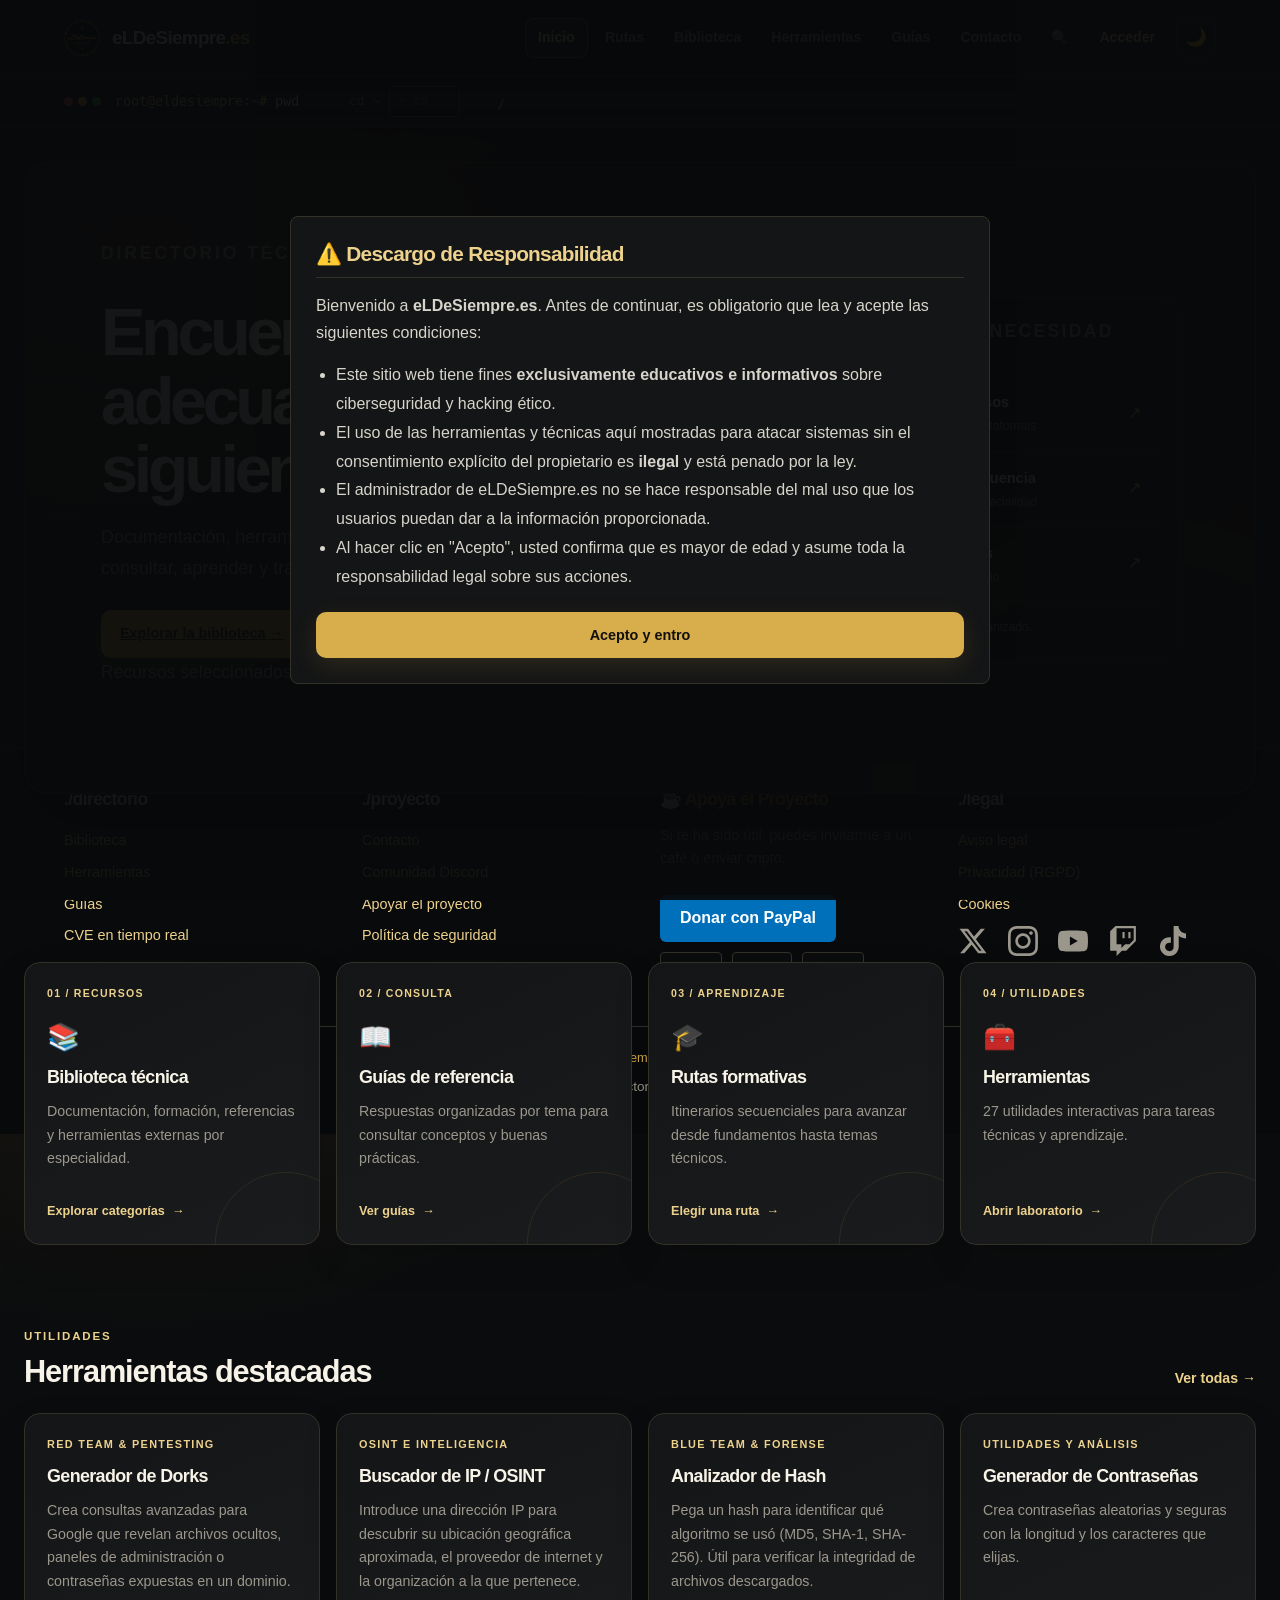
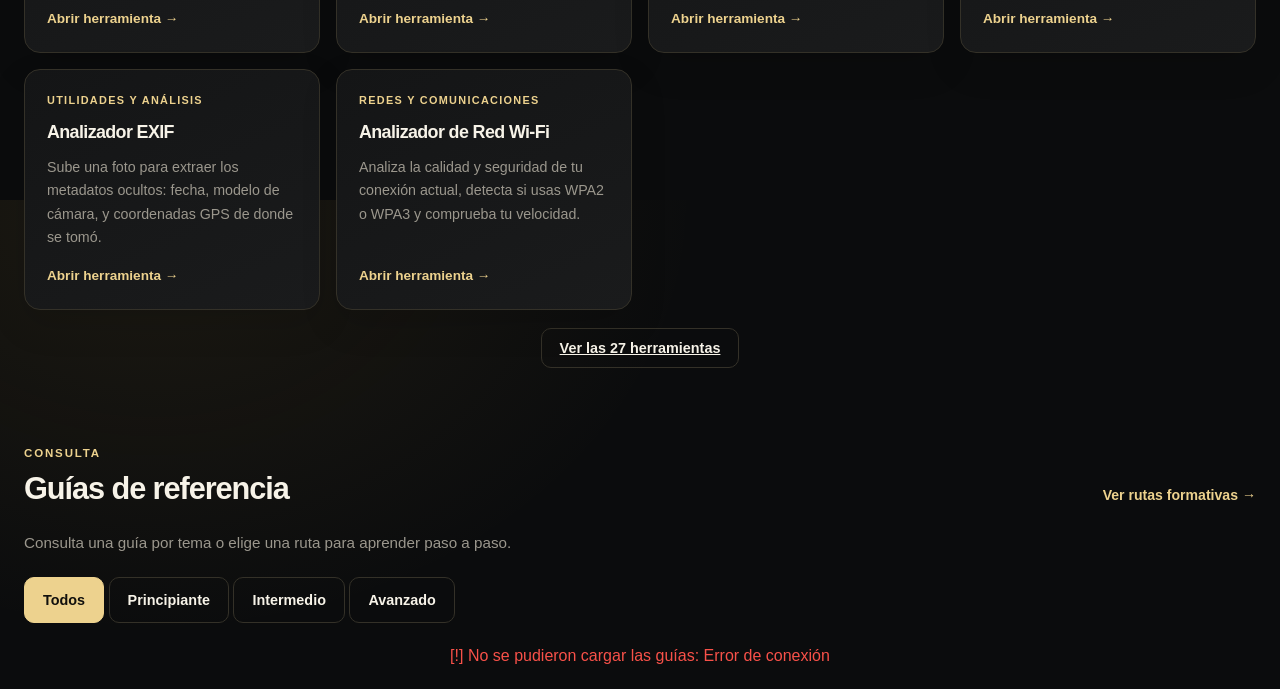
<file: index.html>
<!DOCTYPE html>
<html lang="es">
<head>
    <meta charset="UTF-8">
    <meta name="viewport" content="width=device-width, initial-scale=1.0, viewport-fit=cover">
    <meta name="description" content="Directorio técnico de ciberseguridad: documentación, herramientas, recursos gratuitos y rutas de aprendizaje organizados por especialidad.">
    <meta name="robots" content="index, follow">
    <meta property="og:site_name" content="eLDeSiempre">
    <meta property="og:title" content="Directorio técnico | eLDeSiempre">
    <meta property="og:description" content="Documentación, herramientas, recursos gratuitos y rutas de aprendizaje organizados por especialidad.">
    <meta property="og:image" content="https://eldesiempre.es/assets/portada.jpg">
    <meta property="og:image:width" content="1200">
    <meta property="og:image:height" content="630">
    <meta property="og:url" content="https://eldesiempre.es/">
    <meta property="og:type" content="website">
    <meta name="twitter:card" content="summary_large_image">
    <meta name="twitter:site" content="@eLDeSiempre_TTV">
    <meta name="twitter:title" content="Directorio técnico | eLDeSiempre">
    <meta name="twitter:description" content="Documentación, herramientas, recursos gratuitos y rutas de aprendizaje organizados por especialidad.">
    <meta name="twitter:image" content="https://eldesiempre.es/assets/portada.jpg">
    <meta name="theme-color" content="#090909">
    <meta http-equiv="Content-Security-Policy" content="default-src 'self' https://api.eldesiempre.es https://matomo.eldesiempre.es https://cdn.jsdelivr.net https://fonts.googleapis.com https://fonts.gstatic.com https://osintframework.com https://ipwho.is https://api.allorigins.win https://dns.google https://api.macvendors.com https://services.nvd.nist.gov https://cve.circl.lu; style-src 'self' 'unsafe-inline' https://www.nerdfonts.com https://fonts.googleapis.com https://cdn.jsdelivr.net; script-src 'self' https://cdn.jsdelivr.net https://matomo.eldesiempre.es; img-src 'self' data: https:; font-src 'self' https://www.nerdfonts.com https://fonts.gstatic.com; frame-src https://osintframework.com; object-src 'none'; base-uri 'self'; form-action 'self'">
    <link rel="canonical" href="https://eldesiempre.es/">
    <title>Directorio técnico | eLDeSiempre.es</title>
    <link rel="icon" type="image/png" href="assets/logo.png">
    <link rel="stylesheet" href="styles.css">
    
</head>
<body data-page="index">
    <a href="#main-content" class="skip-link">Saltar al contenido principal</a>
    
    <header id="site-header" class="site-header"></header>
    <div id="site-terminal" class="site-terminal"></div>
    <main id="main-content" class="container page-main">

        <section class="hero">
            <div class="hero-copy">
                <p class="hero-eyebrow">DIRECTORIO TÉCNICO <span>·</span> eLDeSiempre</p>
                <h1>Encuentra el recurso adecuado para tu siguiente paso.</h1>
                <p>Documentación, herramientas y guías de ciberseguridad organizadas para consultar, aprender y trabajar con criterio.</p>
                <div class="hero-actions">
                    <a class="btn-primary" href="biblioteca.html">Explorar la biblioteca <span aria-hidden="true">→</span></a>
                    <a class="btn-secondary" href="index.html#rutas">Ver guías de referencia</a>
                </div>
                <p class="hero-note">Recursos seleccionados para aprendizaje y trabajo autorizado.</p>
            </div>
            <aside class="hero-directory" aria-label="Accesos directos del directorio">
                <p class="hero-directory-label">EXPLORA POR NECESIDAD</p>
                <a class="hero-directory-link" href="biblioteca.html">
                    <span class="hero-directory-number">01</span>
                    <span><strong>Consultar recursos</strong><small>Documentación y plataformas</small></span>
                    <span class="hero-directory-arrow" aria-hidden="true">↗</span>
                </a>
                <a class="hero-directory-link" href="rutas.html">
                    <span class="hero-directory-number">02</span>
                    <span><strong>Aprender en secuencia</strong><small>Rutas por nivel y especialidad</small></span>
                    <span class="hero-directory-arrow" aria-hidden="true">↗</span>
                </a>
                <a class="hero-directory-link" href="herramientas.html">
                    <span class="hero-directory-number">03</span>
                    <span><strong>Ir a herramientas</strong><small>Utilidades y laboratorio</small></span>
                    <span class="hero-directory-arrow" aria-hidden="true">↗</span>
                </a>
                <div class="hero-directory-footer"><span aria-hidden="true"></span> Conocimiento técnico, organizado.</div>
            </aside>
        </section>

        <section class="home-section" id="accesos" aria-labelledby="accesos-title">
            <div class="section-heading">
                <div>
                    <p class="section-kicker">CATÁLOGO</p>
                    <h2 id="accesos-title">Explora el directorio</h2>
                </div>
                <p class="section-intro">Accede por tipo de contenido y encuentra rápido lo que buscas.</p>
            </div>
            <div id="accesos-rapidos"></div>
        </section>

        <section class="home-section" id="herramientas-destacadas-section" aria-labelledby="herramientas-title">
            <div class="section-heading">
                <div>
                    <p class="section-kicker">UTILIDADES</p>
                    <h2 id="herramientas-title">Herramientas destacadas</h2>
                </div>
                <a class="section-heading-link" href="herramientas.html">Ver todas <span aria-hidden="true">→</span></a>
            </div>
            <div id="herramientas-destacadas"></div>
        </section>

        <section class="home-section" id="rutas" aria-labelledby="rutas-title">
            <div class="section-heading">
                <div>
                    <p class="section-kicker">CONSULTA</p>
                    <h2 id="rutas-title">Guías de referencia</h2>
                </div>
                <a class="section-heading-link" href="rutas.html">Ver rutas formativas <span aria-hidden="true">→</span></a>
            </div>
            <p class="section-intro section-intro--left">Consulta una guía por tema o elige una ruta para aprender paso a paso.</p>
            <div class="filter-container" role="group" aria-label="Filtrar guías por nivel">
                <button class="btn-secondary active-filter" type="button" data-level="todos" aria-pressed="true">Todos</button>
                <button class="btn-secondary" type="button" data-level="principiante" aria-pressed="false">Principiante</button>
                <button class="btn-secondary" type="button" data-level="intermedio" aria-pressed="false">Intermedio</button>
                <button class="btn-secondary" type="button" data-level="avanzado" aria-pressed="false">Avanzado</button>
            </div>
            <div class="grid-cards" id="lista-guias" aria-live="polite">
                <p class="loading-line">[+] Cargando guías...</p>
            </div>
        </section>
        
    </main>
    <footer id="site-footer" class="site-footer"></footer>
    <div id="site-modals"></div>
    <div id="toast-container" role="status" aria-live="polite"></div>
    <script type="module" src="js/pages/index.js"></script>
</body>
</html>
</file>
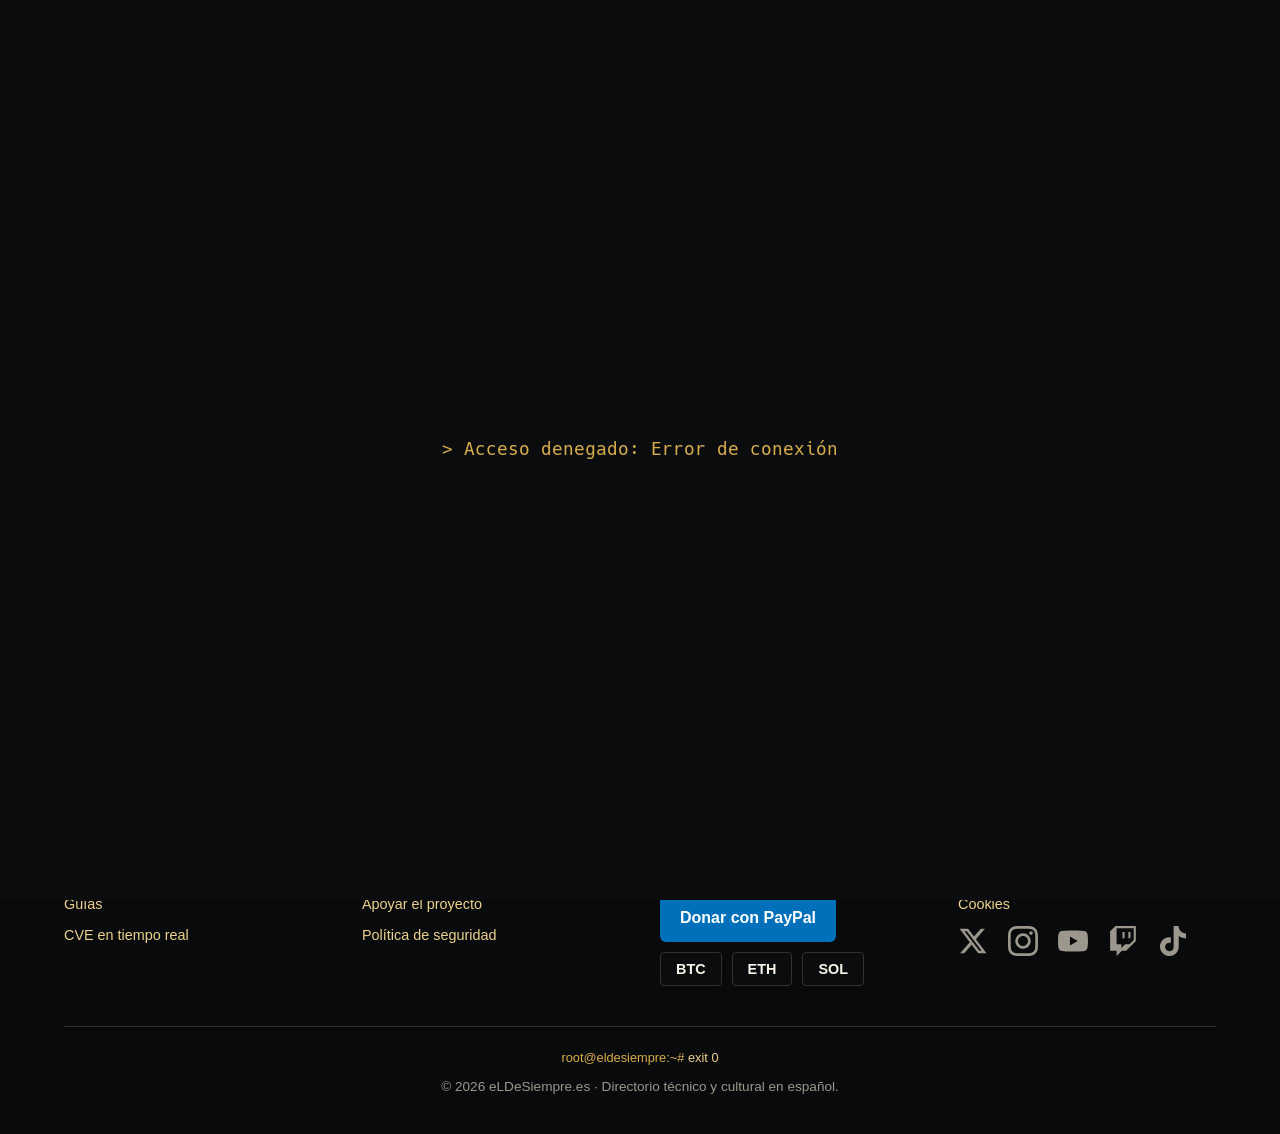
<file: admin.html>
<!DOCTYPE html>
<html lang="es">
<head>
    <meta charset="UTF-8">
    <meta name="viewport" content="width=device-width, initial-scale=1.0, viewport-fit=cover">
    <meta name="description" content="Panel de administración de eLDeSiempre.">
    <meta name="robots" content="noindex, nofollow">
    <meta property="og:site_name" content="eLDeSiempre">
    <meta property="og:title" content="Administración">
    <meta property="og:description" content="Panel de control interno.">
    <meta property="og:image" content="https://eldesiempre.es/assets/portada.jpg">
    <meta property="og:image:width" content="1200">
    <meta property="og:image:height" content="630">
    <meta property="og:url" content="https://eldesiempre.es/admin.html">
    <meta property="og:type" content="website">
    <meta name="twitter:card" content="summary_large_image">
    <meta name="twitter:site" content="@eLDeSiempre_TTV">
    <meta name="twitter:title" content="Administración">
    <meta name="twitter:description" content="Panel de control interno.">
    <meta name="twitter:image" content="https://eldesiempre.es/assets/portada.jpg">
    <meta name="theme-color" content="#090909">
    <meta http-equiv="Content-Security-Policy" content="default-src 'self' https://api.eldesiempre.es https://matomo.eldesiempre.es https://cdn.jsdelivr.net https://fonts.googleapis.com https://fonts.gstatic.com https://osintframework.com https://ipwho.is https://api.allorigins.win https://dns.google https://api.macvendors.com https://services.nvd.nist.gov https://cve.circl.lu; style-src 'self' 'unsafe-inline' https://www.nerdfonts.com https://fonts.googleapis.com https://cdn.jsdelivr.net; script-src 'self' https://cdn.jsdelivr.net https://matomo.eldesiempre.es; img-src 'self' data: https:; font-src 'self' https://www.nerdfonts.com https://fonts.gstatic.com; frame-src https://osintframework.com; object-src 'none'; base-uri 'self'; form-action 'self'">
    <link rel="canonical" href="https://eldesiempre.es/admin.html">
    <title>Dashboard Admin | eLDeSiempre</title>
    <link rel="icon" type="image/png" href="assets/logo.png">
    <link rel="stylesheet" href="styles.css">
    
</head>
<body data-page="admin" class="locked">
    <a href="#main-content" class="skip-link">Saltar al contenido principal</a>
    <div id="curtain" class="curtain">&gt; Verificando credenciales de administrador...</div>
    <header id="site-header" class="site-header"></header>
    <div id="site-terminal" class="site-terminal"></div>
    <main id="main-content" class="container page-main">

        <div id="admin-main" hidden>
            <div class="terminal-eyebrow">root@eldesiempre:/admin# <span>sudo -i</span></div>
            <h2>Panel de Control Global</h2>

            <div class="tabs" role="tablist" aria-label="Secciones de administración">
                <button class="tab-btn active" type="button" role="tab" aria-selected="true" data-tab="recursos">Recursos</button>
                <button class="tab-btn" type="button" role="tab" aria-selected="false" data-tab="usuarios">Usuarios</button>
                <button class="tab-btn" type="button" role="tab" aria-selected="false" data-tab="guias">Guías</button>
                <button class="tab-btn" type="button" role="tab" aria-selected="false" data-tab="logs">Logs</button>
            </div>

            <section id="tab-recursos" class="tab-content active" role="tabpanel">
                <div class="admin-form">
                    <h3 id="form-rec-titulo">Añadir Nuevo Recurso</h3>
                    <form id="form-recurso" class="admin-grid">
                        <input type="hidden" id="rec-id">
                        <select id="rec-cat" class="tool-input" required><option value="">Cargando categorías...</option></select>
                        <input type="text" id="rec-titulo" class="tool-input" placeholder="Título" maxlength="200" required>
                        <input type="url" id="rec-url" class="tool-input" placeholder="https://..." maxlength="500" required>
                        <textarea id="rec-desc" class="tool-input" placeholder="Descripción" maxlength="2000" required></textarea>
                        <input type="text" id="rec-tipo" class="tool-input" placeholder="Tipo (Curso, Libro, etc.)" maxlength="50" required>
                        <input type="text" id="rec-ideal" class="tool-input" placeholder="Ideal para..." maxlength="300">
                        <button type="submit" class="btn-primary" id="btn-guardar-rec">Guardar recurso</button>
                        <button type="button" class="btn-secondary" id="btn-cancelar-rec" data-admin-action="cancelar-recurso" hidden>Cancelar edición</button>
                    </form>
                </div>
                <input type="search" id="search-recursos" class="tool-input" placeholder="Buscar recursos por título o descripción...">
                <div id="lista-recursos"></div>
            </section>

            <section id="tab-usuarios" class="tab-content" role="tabpanel">
                <div id="lista-usuarios"></div>
            </section>

            <section id="tab-guias" class="tab-content" role="tabpanel">
                <div class="admin-form">
                    <h3 id="form-guia-titulo">Añadir Nueva Guía</h3>
                    <form id="form-guia" class="admin-grid">
                        <input type="hidden" id="guia-id">
                        <input type="text" id="guia-slug" class="tool-input" placeholder="slug-de-la-guia" maxlength="120" required>
                        <input type="text" id="guia-titulo" class="tool-input" placeholder="Título de la guía" maxlength="200" required>
                        <select id="guia-nivel" class="tool-input">
                            <option value="Principiante">Principiante</option>
                            <option value="Fácil">Fácil</option>
                            <option value="Medio">Medio</option>
                            <option value="Difícil">Difícil</option>
                            <option value="Experto">Experto</option>
                        </select>
                        <select id="guia-login" class="tool-input">
                            <option value="0">Pública</option>
                            <option value="1">Requiere login</option>
                        </select>
                        <textarea id="guia-contenido" class="tool-input" rows="8" placeholder="Contenido HTML..." required></textarea>
                        <button type="submit" class="btn-primary" id="btn-guardar-guia">Guardar guía</button>
                        <button type="button" class="btn-secondary" id="btn-cancelar-guia" data-admin-action="cancelar-guia" hidden>Cancelar edición</button>
                    </form>
                </div>
                <div id="lista-guias"></div>
            </section>

            <section id="tab-logs" class="tab-content" role="tabpanel">
                <div id="lista-logs"></div>
            </section>
        </div>
        
    </main>
    <footer id="site-footer" class="site-footer"></footer>
    <div id="site-modals"></div>
    <div id="toast-container" role="status" aria-live="polite"></div>
    <script type="module" src="js/pages/admin-page.js"></script>
</body>
</html>
</file>
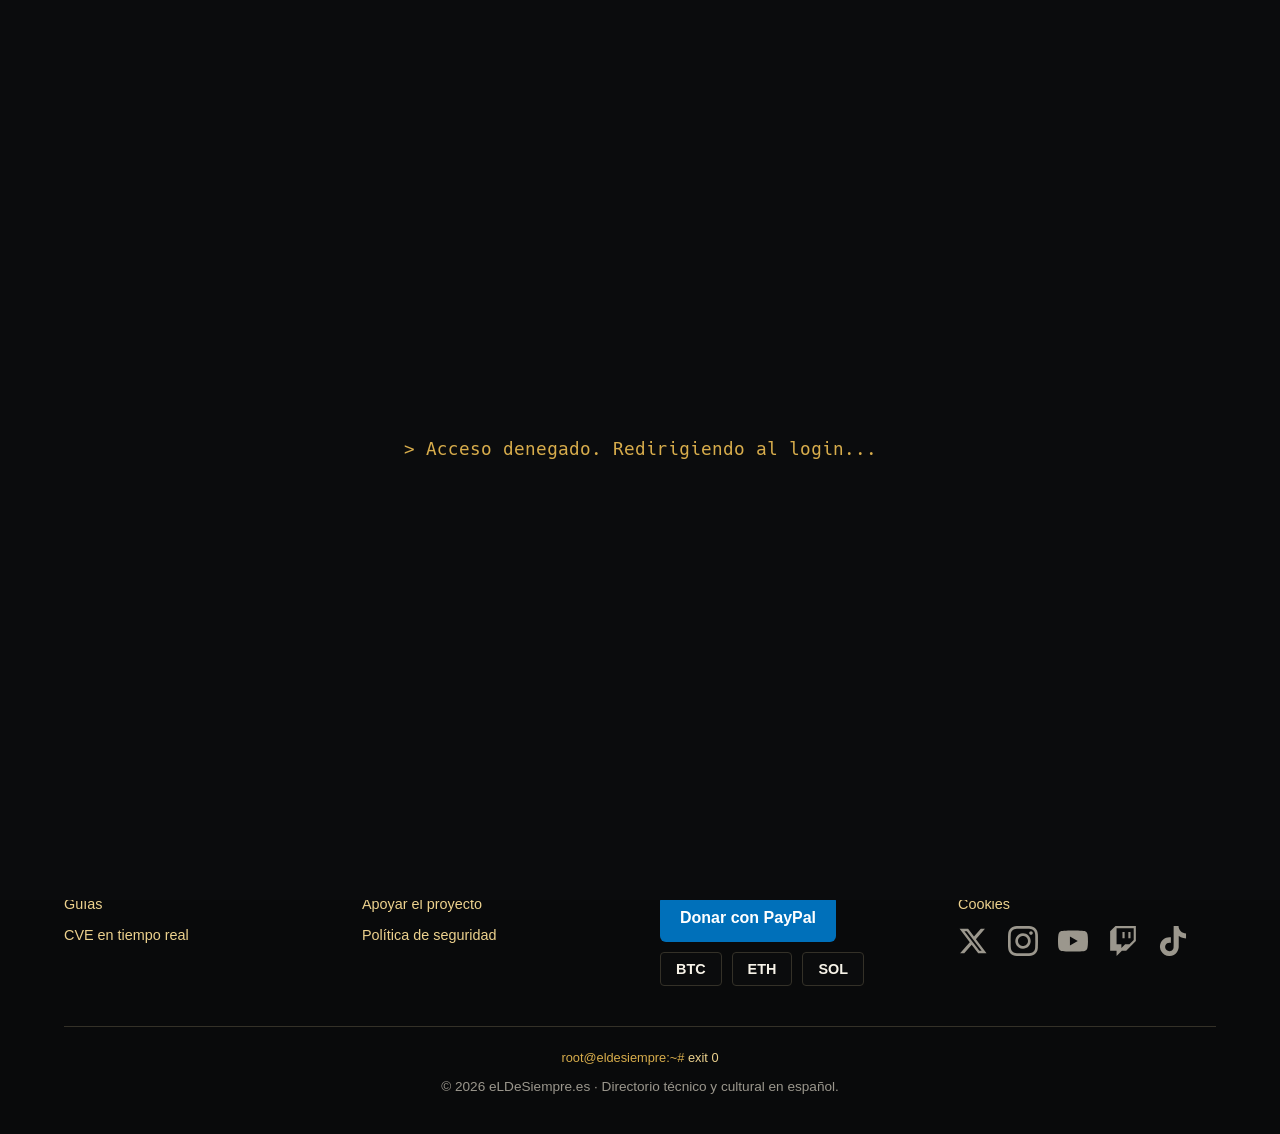
<file: biblioteca.html>
<!DOCTYPE html>
<html lang="es">
<head>
    <meta charset="UTF-8">
    <meta name="viewport" content="width=device-width, initial-scale=1.0, viewport-fit=cover">
    <meta name="description" content="Directorio de recursos técnicos: documentación, herramientas, formación y referencias de ciberseguridad organizadas por especialidad.">
    <meta name="robots" content="index, follow">
    <meta property="og:site_name" content="eLDeSiempre">
    <meta property="og:title" content="Biblioteca de Ciberseguridad">
    <meta property="og:description" content="Documentación, herramientas, formación y referencias técnicas organizadas por especialidad.">
    <meta property="og:image" content="https://eldesiempre.es/assets/portada.jpg">
    <meta property="og:image:width" content="1200">
    <meta property="og:image:height" content="630">
    <meta property="og:url" content="https://eldesiempre.es/biblioteca.html">
    <meta property="og:type" content="website">
    <meta name="twitter:card" content="summary_large_image">
    <meta name="twitter:site" content="@eLDeSiempre_TTV">
    <meta name="twitter:title" content="Biblioteca de Ciberseguridad">
    <meta name="twitter:description" content="Documentación, herramientas, formación y referencias técnicas organizadas por especialidad.">
    <meta name="twitter:image" content="https://eldesiempre.es/assets/portada.jpg">
    <meta name="theme-color" content="#090909">
    <meta http-equiv="Content-Security-Policy" content="default-src 'self' https://api.eldesiempre.es https://matomo.eldesiempre.es https://cdn.jsdelivr.net https://fonts.googleapis.com https://fonts.gstatic.com https://osintframework.com https://ipwho.is https://api.allorigins.win https://dns.google https://api.macvendors.com https://services.nvd.nist.gov https://cve.circl.lu; style-src 'self' 'unsafe-inline' https://www.nerdfonts.com https://fonts.googleapis.com https://cdn.jsdelivr.net; script-src 'self' https://cdn.jsdelivr.net https://matomo.eldesiempre.es; img-src 'self' data: https:; font-src 'self' https://www.nerdfonts.com https://fonts.gstatic.com; frame-src https://osintframework.com; object-src 'none'; base-uri 'self'; form-action 'self'">
    <link rel="canonical" href="https://eldesiempre.es/biblioteca.html">
    <title>Biblioteca técnica | eLDeSiempre.es</title>
    <link rel="icon" type="image/png" href="assets/logo.png">
    <link rel="stylesheet" href="styles.css">
    
</head>
<body data-page="biblioteca">
    <a href="#main-content" class="skip-link">Saltar al contenido principal</a>
    <div id="curtain" class="curtain" hidden>&gt; Verificando sesión...</div>
    <header id="site-header" class="site-header"></header>
    <div id="site-terminal" class="site-terminal"></div>
    <main id="main-content" class="container page-main">

        <section class="directory-page-heading">
            <p class="section-kicker">DIRECTORIO <span>/</span> BIBLIOTECA</p>
            <h1>Biblioteca técnica</h1>
            <p>Explora recursos seleccionados por especialidad: documentación oficial, formación, herramientas y referencias prácticas.</p>
            <div class="directory-traits">
                <span>Por categorías</span>
                <span>Enlaces verificados</span>
                <span>Aprendizaje continuo</span>
            </div>
        </section>
        <div id="contenedor-biblioteca" aria-live="polite"></div>
        
    </main>
    <footer id="site-footer" class="site-footer"></footer>
    <div id="site-modals"></div>
    <div id="toast-container" role="status" aria-live="polite"></div>
    <script type="module" src="js/pages/biblioteca.js"></script>
</body>
</html>
</file>
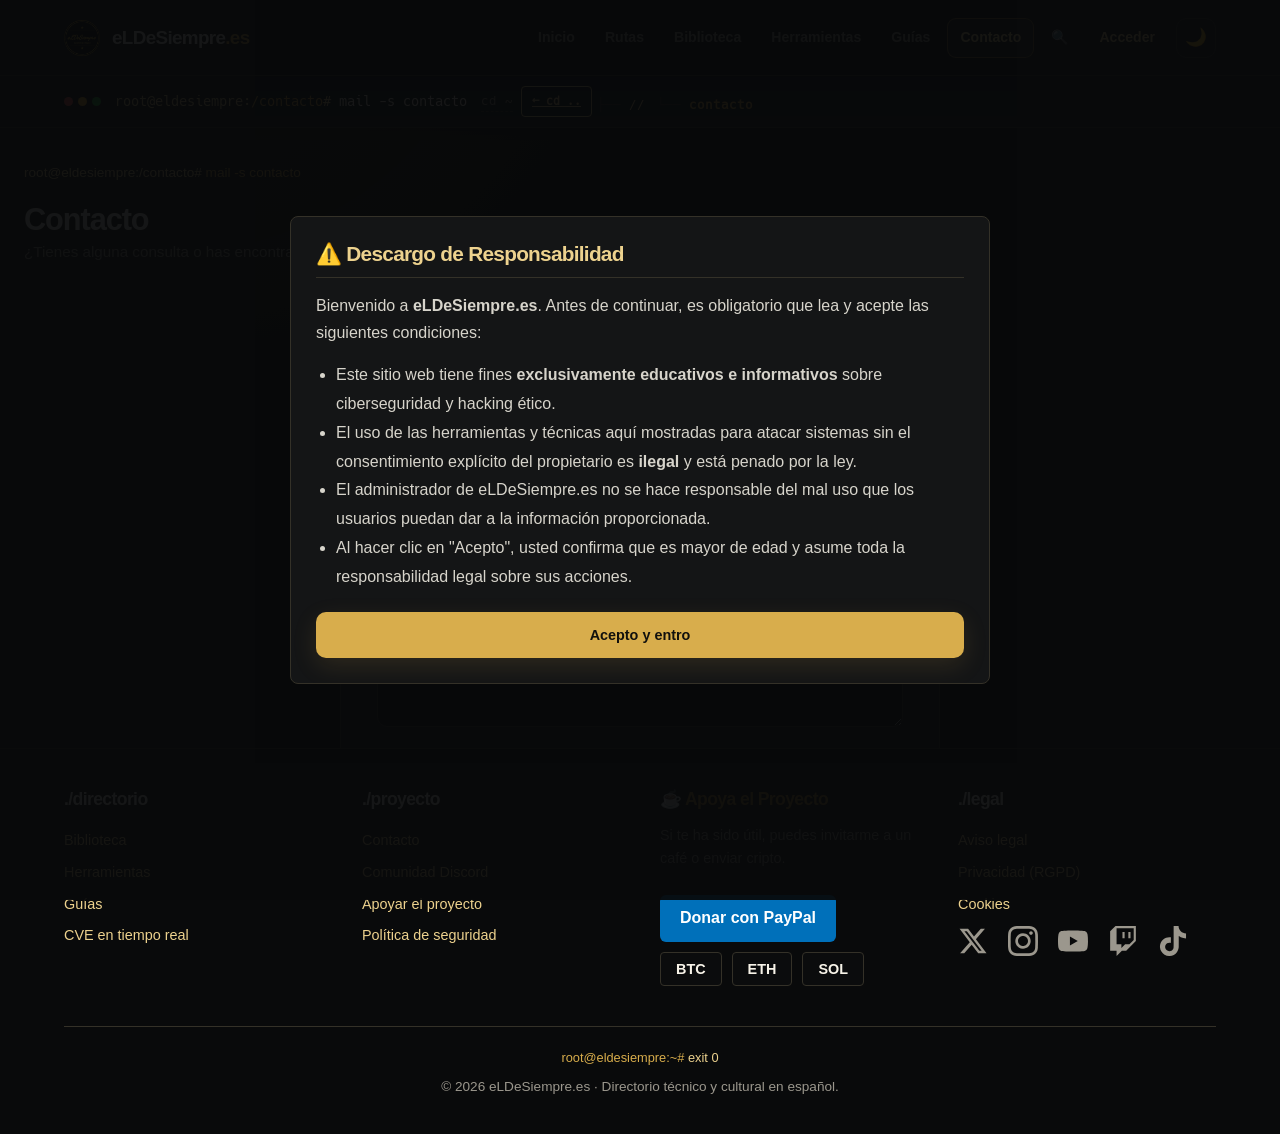
<file: contacto.html>
<!DOCTYPE html>
<html lang="es">
<head>
    <meta charset="UTF-8">
    <meta name="viewport" content="width=device-width, initial-scale=1.0, viewport-fit=cover">
    <meta name="description" content="¿Tienes alguna duda, sugerencia o has encontrado un error? Contacta directamente con el administrador de eLDeSiempre.">
    <meta name="robots" content="index, follow">
    <meta property="og:site_name" content="eLDeSiempre">
    <meta property="og:title" content="Contacto">
    <meta property="og:description" content="Ponte en contacto con el equipo de eLDeSiempre.">
    <meta property="og:image" content="https://eldesiempre.es/assets/portada.jpg">
    <meta property="og:image:width" content="1200">
    <meta property="og:image:height" content="630">
    <meta property="og:url" content="https://eldesiempre.es/contacto.html">
    <meta property="og:type" content="website">
    <meta name="twitter:card" content="summary_large_image">
    <meta name="twitter:site" content="@eLDeSiempre_TTV">
    <meta name="twitter:title" content="Contacto">
    <meta name="twitter:description" content="Ponte en contacto con el equipo de eLDeSiempre.">
    <meta name="twitter:image" content="https://eldesiempre.es/assets/portada.jpg">
    <meta name="theme-color" content="#090909">
    <meta http-equiv="Content-Security-Policy" content="default-src 'self' https://api.eldesiempre.es https://matomo.eldesiempre.es https://cdn.jsdelivr.net https://fonts.googleapis.com https://fonts.gstatic.com https://osintframework.com https://ipwho.is https://api.allorigins.win https://dns.google https://api.macvendors.com https://services.nvd.nist.gov https://cve.circl.lu; style-src 'self' 'unsafe-inline' https://www.nerdfonts.com https://fonts.googleapis.com https://cdn.jsdelivr.net; script-src 'self' https://cdn.jsdelivr.net https://matomo.eldesiempre.es; img-src 'self' data: https:; font-src 'self' https://www.nerdfonts.com https://fonts.gstatic.com; frame-src https://osintframework.com; object-src 'none'; base-uri 'self'; form-action 'self'">
    <link rel="canonical" href="https://eldesiempre.es/contacto.html">
    <title>Contacto | eLDeSiempre.es</title>
    <link rel="icon" type="image/png" href="assets/logo.png">
    <link rel="stylesheet" href="styles.css">
    
</head>
<body data-page="contacto">
    <a href="#main-content" class="skip-link">Saltar al contenido principal</a>
    
    <header id="site-header" class="site-header"></header>
    <div id="site-terminal" class="site-terminal"></div>
    <main id="main-content" class="container page-main">

        <div class="terminal-eyebrow">root@eldesiempre:/contacto# <span>mail -s contacto</span></div>
        <h2>Contacto</h2>
        <p class="section-intro">¿Tienes alguna consulta o has encontrado un error? Escríbenos.</p>

        <form class="contact-form" id="form-contacto">
            <div class="honeypot" aria-hidden="true">
                <label for="contact-website">No rellenar</label>
                <input type="text" id="contact-website" tabindex="-1" autocomplete="off">
            </div>
            <div class="form-field">
                <label for="contact-nombre">Tu nombre</label>
                <input type="text" id="contact-nombre" placeholder="Nombre" maxlength="100" autocomplete="name" required>
            </div>
            <div class="form-field">
                <label for="contact-email">Tu correo</label>
                <input type="email" id="contact-email" placeholder="tu@correo.com" maxlength="150" autocomplete="email" required>
            </div>
            <div class="form-field">
                <label for="contact-asunto">Asunto</label>
                <input type="text" id="contact-asunto" placeholder="Asunto" maxlength="150" required>
            </div>
            <div class="form-field">
                <label for="contact-mensaje">Mensaje</label>
                <textarea id="contact-mensaje" placeholder="Tu mensaje..." maxlength="4000" required></textarea>
            </div>
            <button type="submit" class="btn-primary form-submit">Enviar mensaje</button>
            <div id="contact-result" class="tool-result" aria-live="polite" hidden></div>
        </form>
        
    </main>
    <footer id="site-footer" class="site-footer"></footer>
    <div id="site-modals"></div>
    <div id="toast-container" role="status" aria-live="polite"></div>
    <script type="module" src="js/pages/contacto.js"></script>
</body>
</html>
</file>
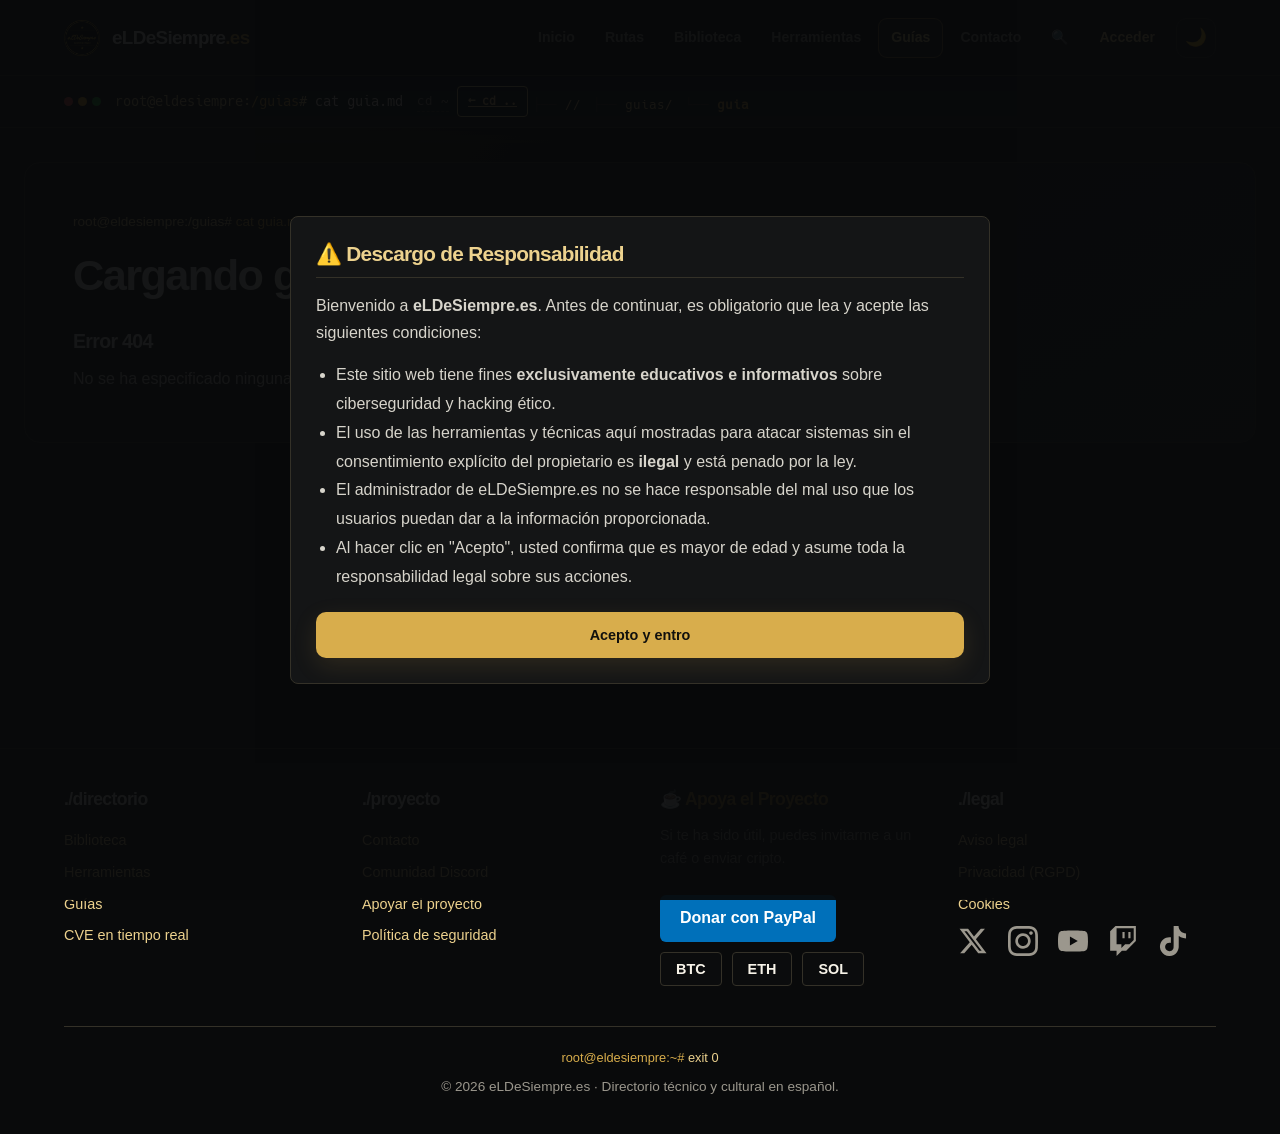
<file: guia.html>
<!DOCTYPE html>
<html lang="es">
<head>
    <meta charset="UTF-8">
    <meta name="viewport" content="width=device-width, initial-scale=1.0, viewport-fit=cover">
    <meta name="description" content="Guías paso a paso de ciberseguridad, redes, Linux y hacking ético en español.">
    <meta name="robots" content="index, follow">
    <meta property="og:site_name" content="eLDeSiempre">
    <meta property="og:title" content="Guías de Ciberseguridad">
    <meta property="og:description" content="Rutas y guías prácticas para aprender hacking ético.">
    <meta property="og:image" content="https://eldesiempre.es/assets/portada.jpg">
    <meta property="og:image:width" content="1200">
    <meta property="og:image:height" content="630">
    <meta property="og:url" content="https://eldesiempre.es/guia.html">
    <meta property="og:type" content="website">
    <meta name="twitter:card" content="summary_large_image">
    <meta name="twitter:site" content="@eLDeSiempre_TTV">
    <meta name="twitter:title" content="Guías de Ciberseguridad">
    <meta name="twitter:description" content="Rutas y guías prácticas para aprender hacking ético.">
    <meta name="twitter:image" content="https://eldesiempre.es/assets/portada.jpg">
    <meta name="theme-color" content="#090909">
    <meta http-equiv="Content-Security-Policy" content="default-src 'self' https://api.eldesiempre.es https://matomo.eldesiempre.es https://cdn.jsdelivr.net https://fonts.googleapis.com https://fonts.gstatic.com https://osintframework.com https://ipwho.is https://api.allorigins.win https://dns.google https://api.macvendors.com https://services.nvd.nist.gov https://cve.circl.lu; style-src 'self' 'unsafe-inline' https://www.nerdfonts.com https://fonts.googleapis.com https://cdn.jsdelivr.net; script-src 'self' https://cdn.jsdelivr.net https://matomo.eldesiempre.es; img-src 'self' data: https:; font-src 'self' https://www.nerdfonts.com https://fonts.gstatic.com; frame-src https://osintframework.com; object-src 'none'; base-uri 'self'; form-action 'self'">
    <link rel="canonical" href="https://eldesiempre.es/guia.html">
    <title>Guía | eLDeSiempre.es</title>
    <link rel="icon" type="image/png" href="assets/logo.png">
    <link rel="stylesheet" href="styles.css">
    
</head>
<body data-page="guia">
    <a href="#main-content" class="skip-link">Saltar al contenido principal</a>
    
    <header id="site-header" class="site-header"></header>
    <div id="site-terminal" class="site-terminal"></div>
    <main id="main-content" class="container page-main">

        <article class="guide-article">
            <p class="terminal-eyebrow">root@eldesiempre:/guias# <span>cat guia.md</span></p>
            <h2 id="guia-titulo" class="guide-title">Cargando guía...</h2>
            <span id="guia-nivel" class="badge badge-default" hidden></span>
            <div id="guia-contenido" class="guide-content"></div>
        </article>
        <div class="page-actions">
            <a href="index.html#rutas" class="btn-secondary">← Volver a las guías</a>
        </div>
        
    </main>
    <footer id="site-footer" class="site-footer"></footer>
    <div id="site-modals"></div>
    <div id="toast-container" role="status" aria-live="polite"></div>
    <script type="module" src="js/pages/guia.js"></script>
</body>
</html>
</file>
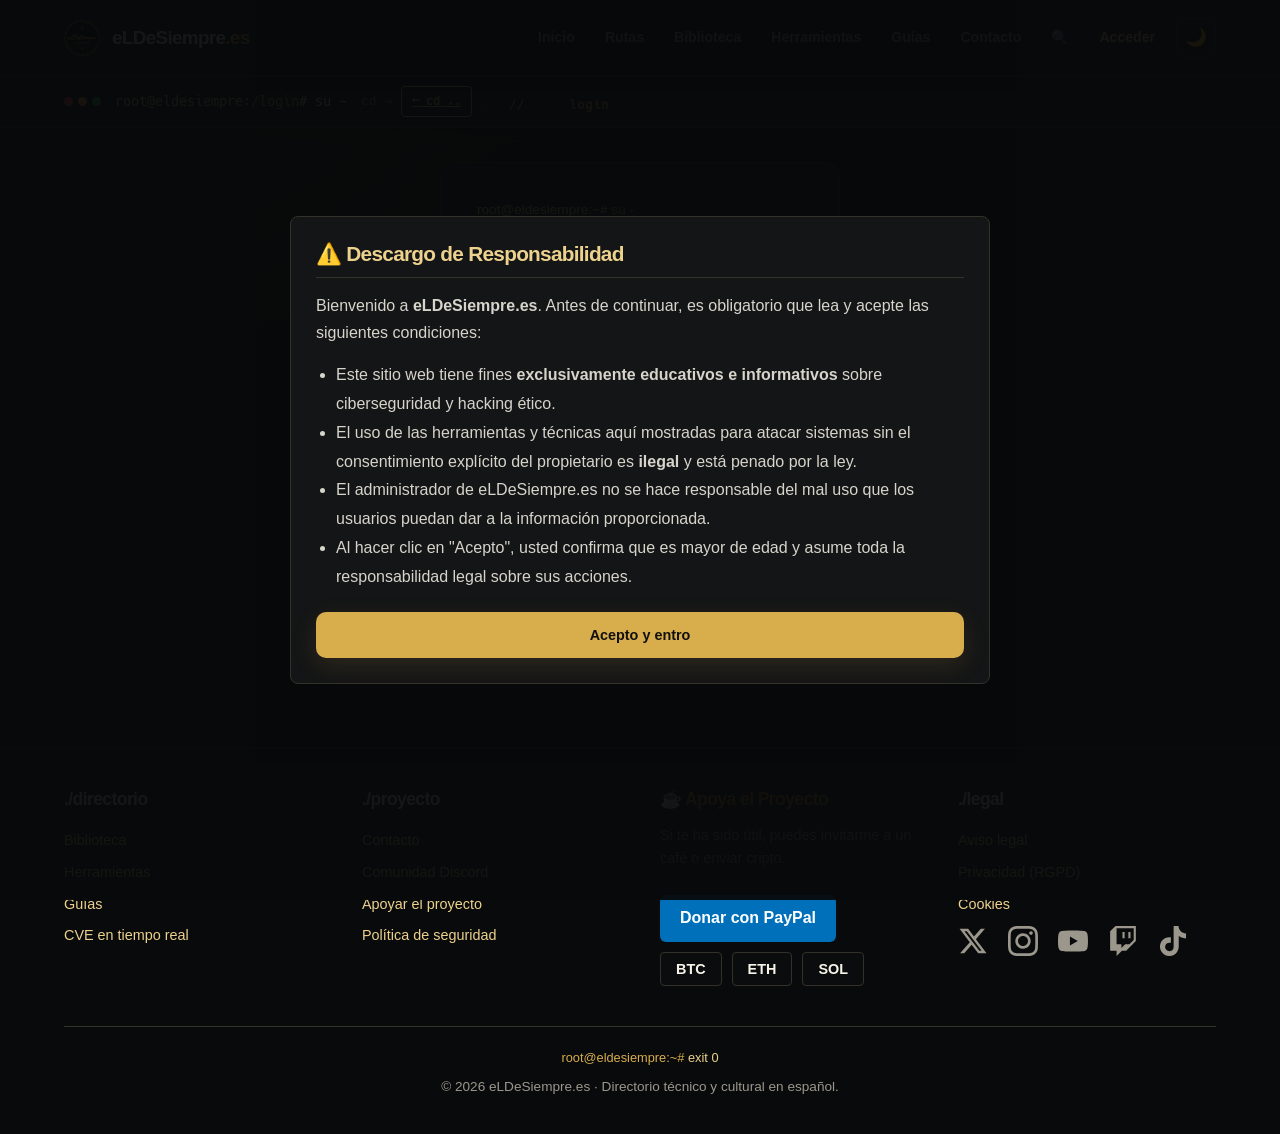
<file: login.html>
<!DOCTYPE html>
<html lang="es">
<head>
    <meta charset="UTF-8">
    <meta name="viewport" content="width=device-width, initial-scale=1.0, viewport-fit=cover">
    <meta name="description" content="Accede a tu cuenta de eLDeSiempre para guardar recursos, votar tus herramientas favoritas y seguir tu progreso en ciberseguridad.">
    <meta name="robots" content="noindex, follow">
    <meta property="og:site_name" content="eLDeSiempre">
    <meta property="og:title" content="Iniciar Sesión">
    <meta property="og:description" content="Entra en tu cuenta para continuar tu formación en hacking ético.">
    <meta property="og:image" content="https://eldesiempre.es/assets/portada.jpg">
    <meta property="og:image:width" content="1200">
    <meta property="og:image:height" content="630">
    <meta property="og:url" content="https://eldesiempre.es/login.html">
    <meta property="og:type" content="website">
    <meta name="twitter:card" content="summary_large_image">
    <meta name="twitter:site" content="@eLDeSiempre_TTV">
    <meta name="twitter:title" content="Iniciar Sesión">
    <meta name="twitter:description" content="Entra en tu cuenta para continuar tu formación en hacking ético.">
    <meta name="twitter:image" content="https://eldesiempre.es/assets/portada.jpg">
    <meta name="theme-color" content="#090909">
    <meta http-equiv="Content-Security-Policy" content="default-src 'self' https://api.eldesiempre.es https://matomo.eldesiempre.es https://cdn.jsdelivr.net https://fonts.googleapis.com https://fonts.gstatic.com https://osintframework.com https://ipwho.is https://api.allorigins.win https://dns.google https://api.macvendors.com https://services.nvd.nist.gov https://cve.circl.lu; style-src 'self' 'unsafe-inline' https://www.nerdfonts.com https://fonts.googleapis.com https://cdn.jsdelivr.net; script-src 'self' https://cdn.jsdelivr.net https://matomo.eldesiempre.es; img-src 'self' data: https:; font-src 'self' https://www.nerdfonts.com https://fonts.gstatic.com; frame-src https://osintframework.com; object-src 'none'; base-uri 'self'; form-action 'self'">
    <link rel="canonical" href="https://eldesiempre.es/login.html">
    <title>Iniciar Sesión | eLDeSiempre.es</title>
    <link rel="icon" type="image/png" href="assets/logo.png">
    <link rel="stylesheet" href="styles.css">
    
</head>
<body data-page="login">
    <a href="#main-content" class="skip-link">Saltar al contenido principal</a>
    
    <header id="site-header" class="site-header"></header>
    <div id="site-terminal" class="site-terminal"></div>
    <main id="main-content" class="container page-main auth-layout">

        <form class="auth-form" id="form-login">
            <p class="terminal-eyebrow">root@eldesiempre:~# <span>su -</span></p>
            <h2>Iniciar Sesión</h2>
            <div class="form-field">
                <label for="login-correo">Correo electrónico</label>
                <input type="email" id="login-correo" placeholder="tu@correo.com" maxlength="150" autocomplete="email" required>
            </div>
            <div class="form-field">
                <label for="login-contrasena">Contraseña</label>
                <input type="password" id="login-contrasena" placeholder="••••••••" maxlength="200" autocomplete="current-password" required>
            </div>
            <div class="form-inline-link">
                <a href="#" data-open-modal="modal-forgot">¿Olvidaste tu contraseña?</a>
            </div>
            <button type="submit" class="btn-primary form-submit">Entrar</button>
            <p class="auth-switch">¿No tienes cuenta? <a href="#" data-auth-toggle>Regístrate aquí</a></p>
        </form>

        <form class="auth-form" id="form-registro" hidden>
            <p class="terminal-eyebrow">root@eldesiempre:~# <span>adduser</span></p>
            <h2>Crear Cuenta</h2>
            <div class="form-field">
                <label for="reg-nombre">Nombre completo</label>
                <input type="text" id="reg-nombre" placeholder="Tu nombre" maxlength="120" autocomplete="name" required>
            </div>
            <div class="form-field">
                <label for="reg-usuario">Nombre de usuario</label>
                <input type="text" id="reg-usuario" placeholder="usuario123" maxlength="40" autocomplete="username" required>
            </div>
            <div class="form-field">
                <label for="reg-correo">Correo electrónico</label>
                <input type="email" id="reg-correo" placeholder="tu@correo.com" maxlength="150" autocomplete="email" required>
            </div>
            <div class="form-field">
                <label for="reg-contrasena">Contraseña</label>
                <input type="password" id="reg-contrasena" placeholder="Mínimo 8 caracteres" minlength="8" maxlength="200" autocomplete="new-password" required>
            </div>
            <button type="submit" class="btn-secondary form-submit">Registrarse</button>
            <p class="auth-switch">¿Ya tienes cuenta? <a href="#" data-auth-toggle>Inicia sesión</a></p>
        </form>
        
    </main>
    <footer id="site-footer" class="site-footer"></footer>
    <div id="site-modals">
        <div class="modal-overlay" id="modal-2fa" role="dialog" aria-modal="true" aria-labelledby="modal-2fa-title">
            <div class="modal-content modal-content--narrow modal-content--center">
                <button class="close-btn" type="button" data-close-modal="modal-2fa" aria-label="Cerrar">×</button>
                <h2 id="modal-2fa-title">Verificación en 2 pasos</h2>
                <p class="tool-help">Introduce el código de 6 dígitos.</p>
                <input type="text" id="input-codigo-2fa" class="tool-input tool-input--code" placeholder="000000" maxlength="6" inputmode="numeric" autocomplete="one-time-code">
                <button class="btn-primary form-submit" type="button" id="btn-verificar-2fa">Verificar</button>
            </div>
        </div>

        <div class="modal-overlay" id="modal-forgot" role="dialog" aria-modal="true" aria-labelledby="modal-forgot-title">
            <div class="modal-content modal-content--narrow">
                <button class="close-btn" type="button" data-close-modal="modal-forgot" aria-label="Cerrar">×</button>
                <h2 id="modal-forgot-title">Recuperar contraseña</h2>
                <p class="tool-help">Introduce tu correo y te enviaremos un enlace para restablecerla.</p>
                <div class="form-field">
                    <label for="forgot-email">Correo electrónico</label>
                    <input type="email" id="forgot-email" class="tool-input" placeholder="tu@correo.com" maxlength="150" autocomplete="email">
                </div>
                <button class="btn-primary form-submit" type="button" id="btn-enviar-reset">Enviar enlace</button>
            </div>
        </div>
        </div>
    <div id="toast-container" role="status" aria-live="polite"></div>
    <script type="module" src="js/pages/login.js"></script>
</body>
</html>
</file>
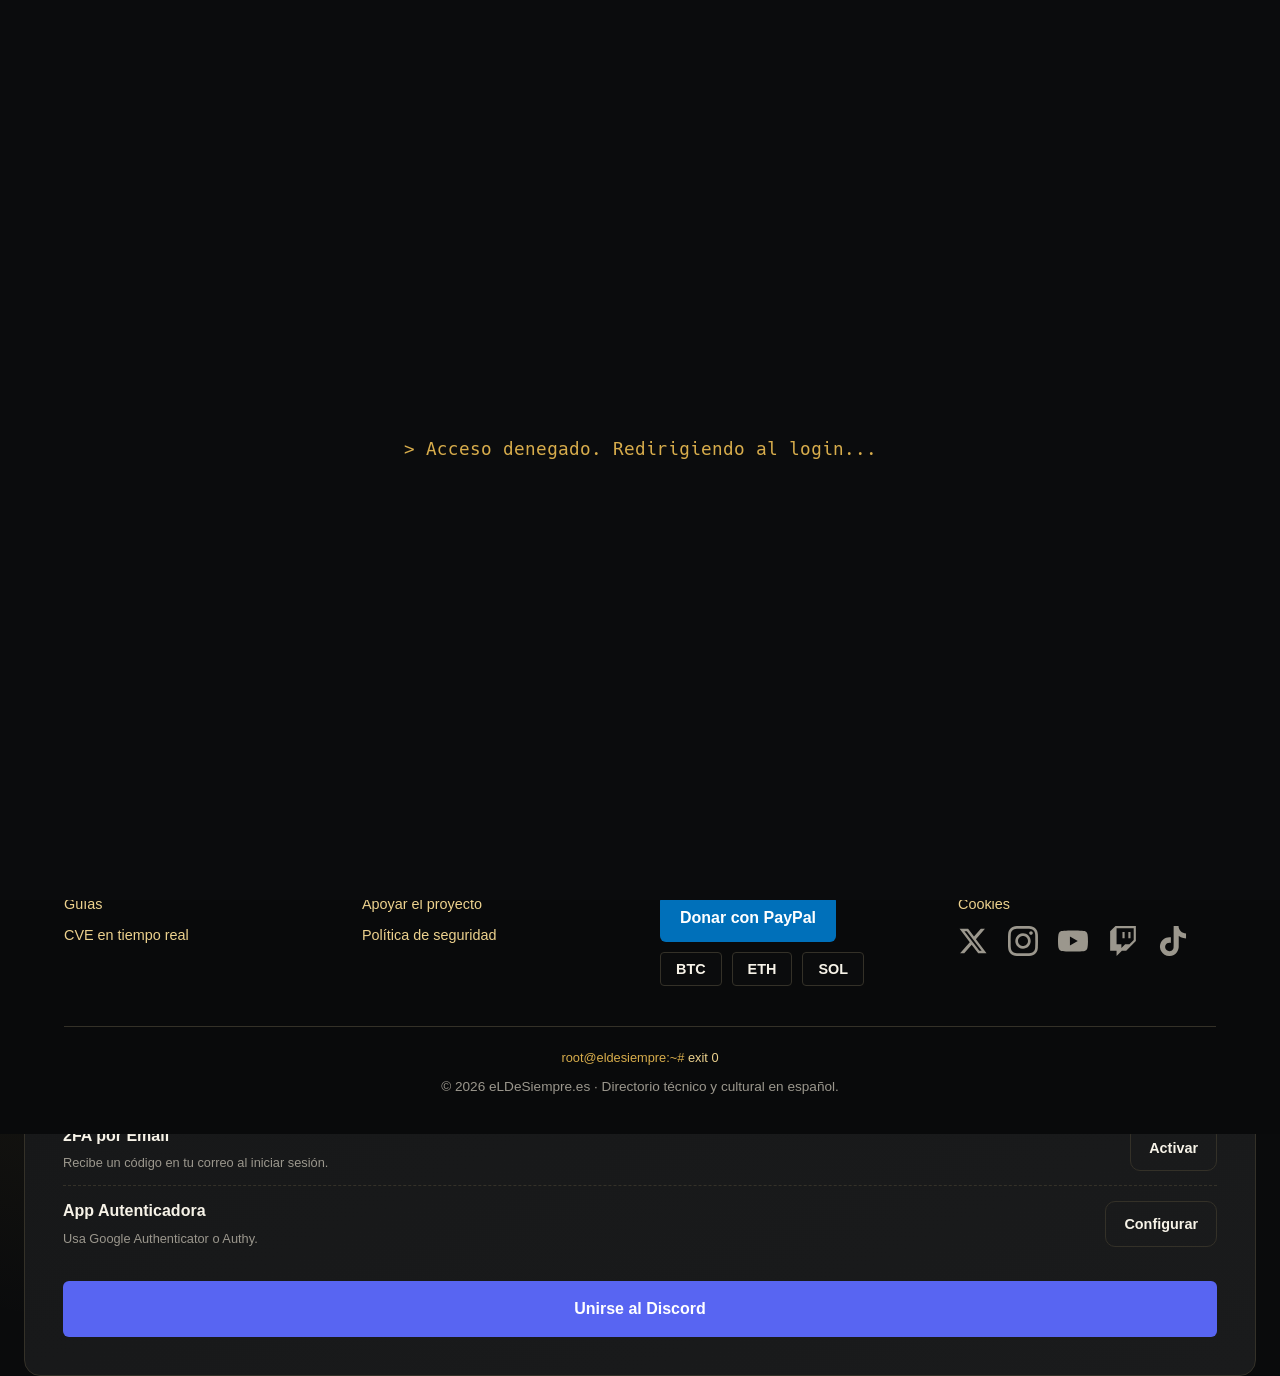
<file: perfil.html>
<!DOCTYPE html>
<html lang="es">
<head>
    <meta charset="UTF-8">
    <meta name="viewport" content="width=device-width, initial-scale=1.0, viewport-fit=cover">
    <meta name="description" content="Gestiona tu perfil, biografía, habilidades y seguridad de la cuenta en eLDeSiempre.">
    <meta name="robots" content="noindex, nofollow">
    <meta property="og:site_name" content="eLDeSiempre">
    <meta property="og:title" content="Mi Perfil">
    <meta property="og:description" content="Gestiona tu cuenta y tu seguridad.">
    <meta property="og:image" content="https://eldesiempre.es/assets/portada.jpg">
    <meta property="og:image:width" content="1200">
    <meta property="og:image:height" content="630">
    <meta property="og:url" content="https://eldesiempre.es/perfil.html">
    <meta property="og:type" content="website">
    <meta name="twitter:card" content="summary_large_image">
    <meta name="twitter:site" content="@eLDeSiempre_TTV">
    <meta name="twitter:title" content="Mi Perfil">
    <meta name="twitter:description" content="Gestiona tu cuenta y tu seguridad.">
    <meta name="twitter:image" content="https://eldesiempre.es/assets/portada.jpg">
    <meta name="theme-color" content="#090909">
    <meta http-equiv="Content-Security-Policy" content="default-src 'self' https://api.eldesiempre.es https://matomo.eldesiempre.es https://cdn.jsdelivr.net https://fonts.googleapis.com https://fonts.gstatic.com https://osintframework.com https://ipwho.is https://api.allorigins.win https://dns.google https://api.macvendors.com https://services.nvd.nist.gov https://cve.circl.lu; style-src 'self' 'unsafe-inline' https://www.nerdfonts.com https://fonts.googleapis.com https://cdn.jsdelivr.net; script-src 'self' https://cdn.jsdelivr.net https://matomo.eldesiempre.es; img-src 'self' data: https:; font-src 'self' https://www.nerdfonts.com https://fonts.gstatic.com; frame-src https://osintframework.com; object-src 'none'; base-uri 'self'; form-action 'self'">
    <link rel="canonical" href="https://eldesiempre.es/perfil.html">
    <title>Mi Perfil | eLDeSiempre.es</title>
    <link rel="icon" type="image/png" href="assets/logo.png">
    <link rel="stylesheet" href="styles.css">
    
</head>
<body data-page="perfil">
    <a href="#main-content" class="skip-link">Saltar al contenido principal</a>
    <div id="curtain" class="curtain" hidden>&gt; Verificando sesión...</div>
    <header id="site-header" class="site-header"></header>
    <div id="site-terminal" class="site-terminal"></div>
    <main id="main-content" class="container page-main">

        <div class="terminal-eyebrow">root@eldesiempre:/perfil# <span>whoami</span></div>
        <h2>Mi Perfil Profesional</h2>
        <div class="profile-card">
            <h2 class="profile-handle">@<span id="perfil-usuario">usuario</span></h2>
            <p class="profile-welcome">Bienvenido de nuevo, <strong id="perfil-nombre">Nombre</strong>.</p>

            <form class="profile-form" id="form-perfil">
                <h3>Ajustes de cuenta</h3>
                <div class="form-field">
                    <label for="perfil-nombre-completo">Nombre completo</label>
                    <input type="text" id="perfil-nombre-completo" maxlength="150" autocomplete="name" required>
                </div>
                <div class="form-field">
                    <label for="perfil-nombre-usuario">Nombre de usuario</label>
                    <input type="text" id="perfil-nombre-usuario" maxlength="20" pattern="[a-zA-Z0-9_]{3,20}" autocomplete="username" required>
                    <small>3-20 caracteres alfanuméricos o guion bajo.</small>
                </div>
                <div class="form-field">
                    <label for="perfil-bio">Biografía</label>
                    <textarea id="perfil-bio" placeholder="Cuéntanos sobre ti..." maxlength="1000"></textarea>
                </div>
                <div class="form-field">
                    <label for="perfil-habilidades">Habilidades</label>
                    <input type="text" id="perfil-habilidades" placeholder="Pentesting, OSINT..." maxlength="300">
                </div>
                <div class="form-field">
                    <label for="perfil-github">GitHub (URL)</label>
                    <input type="url" id="perfil-github" placeholder="https://github.com/..." maxlength="300">
                </div>
                <button type="submit" class="btn-primary form-submit">Guardar cambios</button>
            </form>

            <div class="profile-security">
                <h3>Seguridad</h3>
                <div class="security-row">
                    <div>
                        <strong>Contraseña</strong>
                        <p>Cambia tu contraseña desde el formulario de restablecimiento.</p>
                    </div>
                    <a class="btn-secondary" href="reset.html">Cambiar contraseña</a>
                </div>
                <div class="security-row">
                    <div>
                        <strong>2FA por Email</strong>
                        <p>Recibe un código en tu correo al iniciar sesión.</p>
                    </div>
                    <button id="btn-2fa-email" class="btn-secondary" type="button">Activar</button>
                </div>
                <div class="security-row">
                    <div>
                        <strong>App Autenticadora</strong>
                        <p>Usa Google Authenticator o Authy.</p>
                    </div>
                    <button id="btn-2fa-totp" class="btn-secondary" type="button">Configurar</button>
                </div>
            </div>

            <a href="https://discord.gg/EakygHQwUu" target="_blank" rel="noopener noreferrer" class="btn-discord">Unirse al Discord</a>
        </div>
        
    </main>
    <footer id="site-footer" class="site-footer"></footer>
    <div id="site-modals">
        <div class="modal-overlay" id="modal-totp" role="dialog" aria-modal="true" aria-labelledby="modal-totp-title">
            <div class="modal-content modal-content--center">
                <button class="close-btn" type="button" data-close-modal="modal-totp" aria-label="Cerrar">×</button>
                <h2 id="modal-totp-title">Configurar Autenticador</h2>
                <p class="tool-help">Escanea este código con tu app:</p>
                <div id="qr-container" class="qr-container"></div>
                <p class="tool-help">O introduce el código manual: <code id="secret-text"></code></p>
                <input type="text" id="totp-codigo" class="tool-input" placeholder="Código de 6 dígitos" maxlength="6" inputmode="numeric" autocomplete="one-time-code">
                <button class="btn-primary form-submit" type="button" id="btn-confirmar-totp">Verificar y activar</button>
            </div>
        </div>
        </div>
    <div id="toast-container" role="status" aria-live="polite"></div>
    <script type="module" src="js/pages/perfil.js"></script>
</body>
</html>
</file>
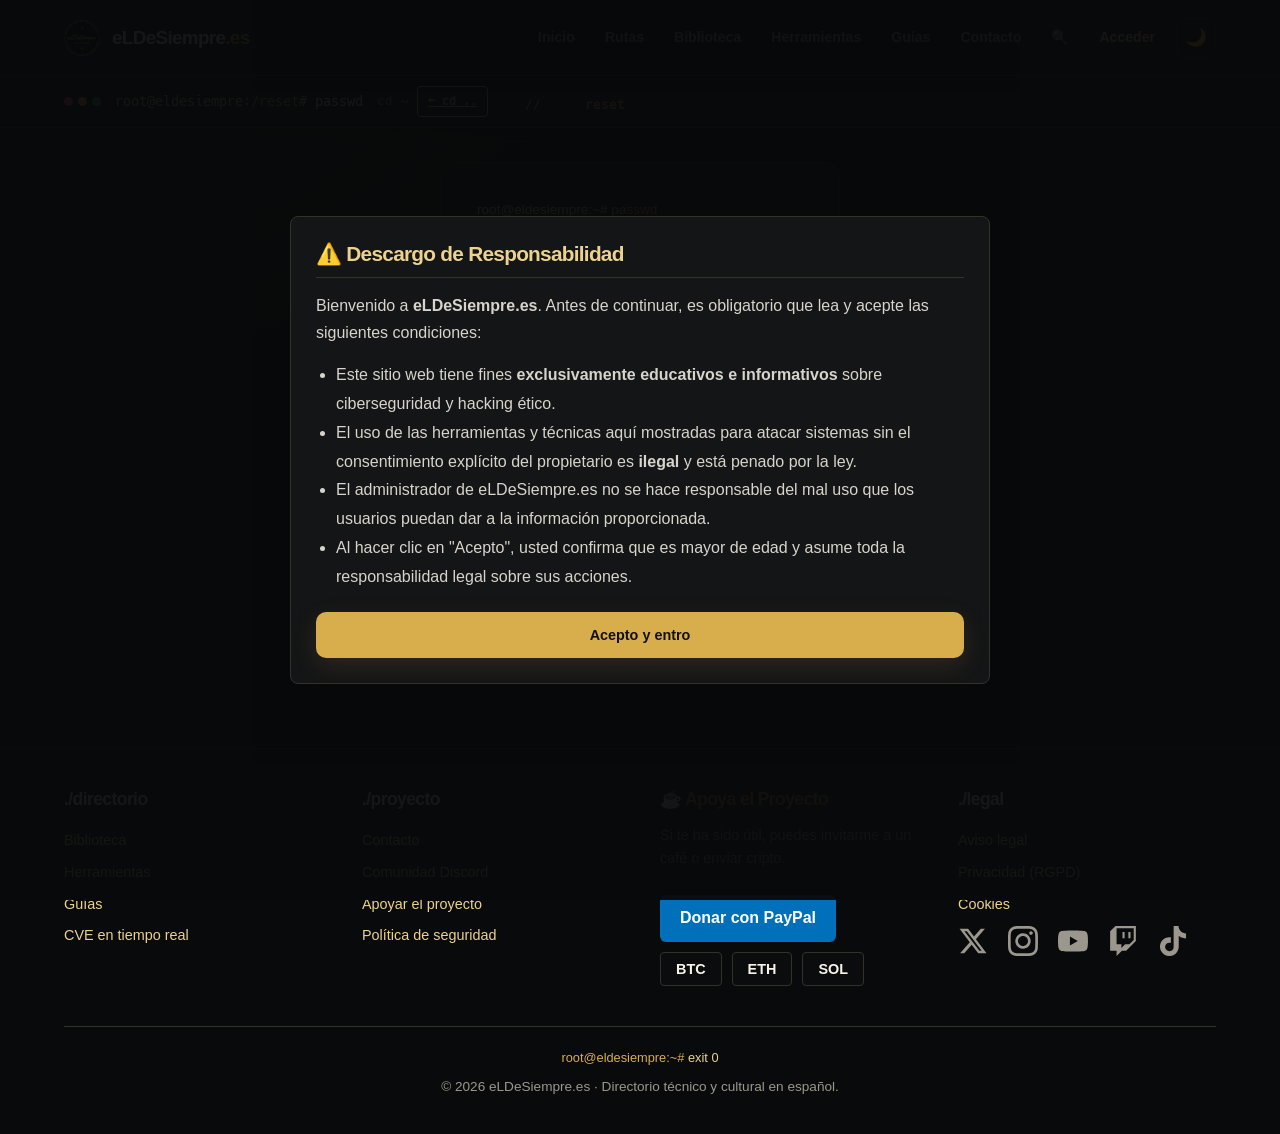
<file: reset.html>
<!DOCTYPE html>
<html lang="es">
<head>
    <meta charset="UTF-8">
    <meta name="viewport" content="width=device-width, initial-scale=1.0, viewport-fit=cover">
    <meta name="description" content="Restablece la contraseña de tu cuenta de eLDeSiempre.">
    <meta name="robots" content="noindex, nofollow">
    <meta property="og:site_name" content="eLDeSiempre">
    <meta property="og:title" content="Restablecer Contraseña">
    <meta property="og:description" content="Elige una nueva contraseña para tu cuenta.">
    <meta property="og:image" content="https://eldesiempre.es/assets/portada.jpg">
    <meta property="og:image:width" content="1200">
    <meta property="og:image:height" content="630">
    <meta property="og:url" content="https://eldesiempre.es/reset.html">
    <meta property="og:type" content="website">
    <meta name="twitter:card" content="summary_large_image">
    <meta name="twitter:site" content="@eLDeSiempre_TTV">
    <meta name="twitter:title" content="Restablecer Contraseña">
    <meta name="twitter:description" content="Elige una nueva contraseña para tu cuenta.">
    <meta name="twitter:image" content="https://eldesiempre.es/assets/portada.jpg">
    <meta name="theme-color" content="#090909">
    <meta http-equiv="Content-Security-Policy" content="default-src 'self' https://api.eldesiempre.es https://matomo.eldesiempre.es https://cdn.jsdelivr.net https://fonts.googleapis.com https://fonts.gstatic.com https://osintframework.com https://ipwho.is https://api.allorigins.win https://dns.google https://api.macvendors.com https://services.nvd.nist.gov https://cve.circl.lu; style-src 'self' 'unsafe-inline' https://www.nerdfonts.com https://fonts.googleapis.com https://cdn.jsdelivr.net; script-src 'self' https://cdn.jsdelivr.net https://matomo.eldesiempre.es; img-src 'self' data: https:; font-src 'self' https://www.nerdfonts.com https://fonts.gstatic.com; frame-src https://osintframework.com; object-src 'none'; base-uri 'self'; form-action 'self'">
    <link rel="canonical" href="https://eldesiempre.es/reset.html">
    <title>Restablecer Contraseña | eLDeSiempre.es</title>
    <link rel="icon" type="image/png" href="assets/logo.png">
    <link rel="stylesheet" href="styles.css">
    
</head>
<body data-page="reset">
    <a href="#main-content" class="skip-link">Saltar al contenido principal</a>
    
    <header id="site-header" class="site-header"></header>
    <div id="site-terminal" class="site-terminal"></div>
    <main id="main-content" class="container page-main auth-layout auth-layout--single">

        <form class="auth-form" id="form-reset">
            <p class="terminal-eyebrow">root@eldesiempre:~# <span>passwd</span></p>
            <h2>Nueva Contraseña</h2>
            <p class="tool-help">Introduce tu nueva contraseña. Debe tener al menos 8 caracteres.</p>
            <div class="form-field">
                <label for="reset-password">Contraseña</label>
                <input type="password" id="reset-password" placeholder="••••••••" required minlength="8" maxlength="200" autocomplete="new-password">
            </div>
            <div class="form-field">
                <label for="reset-password-confirm">Confirmar contraseña</label>
                <input type="password" id="reset-password-confirm" placeholder="••••••••" required minlength="8" maxlength="200" autocomplete="new-password">
            </div>
            <button type="submit" class="btn-primary form-submit">Cambiar contraseña</button>
        </form>
        
    </main>
    <footer id="site-footer" class="site-footer"></footer>
    <div id="site-modals"></div>
    <div id="toast-container" role="status" aria-live="polite"></div>
    <script type="module" src="js/pages/reset.js"></script>
</body>
</html>
</file>
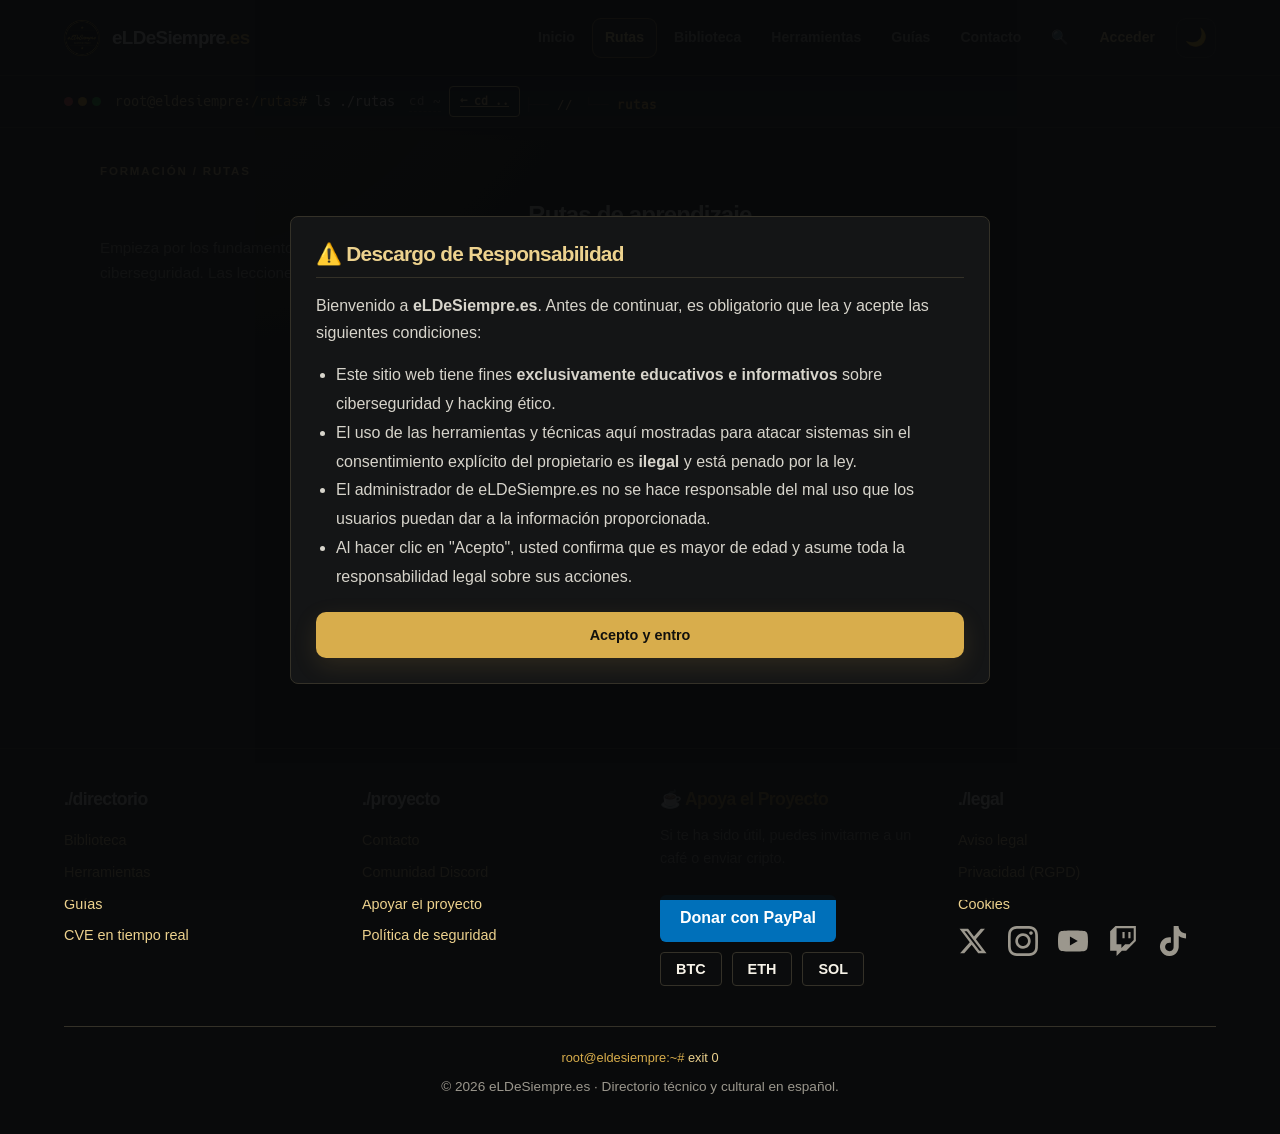
<file: rutas.html>
<!DOCTYPE html>
<html lang="es">
<head>
    <meta charset="UTF-8">
    <meta name="viewport" content="width=device-width, initial-scale=1.0, viewport-fit=cover">
    <meta name="description" content="Aprende ciberseguridad y tecnología paso a paso con rutas de fundamentos, redes, sistemas y programación.">
    <meta name="robots" content="index, follow">
    <meta property="og:site_name" content="eLDeSiempre">
    <meta property="og:title" content="Rutas de aprendizaje | eLDeSiempre">
    <meta property="og:description" content="Rutas técnicas secuenciales para aprender fundamentos, redes, sistemas y ciberseguridad.">
    <meta property="og:image" content="https://eldesiempre.es/assets/portada.jpg">
    <meta property="og:url" content="https://eldesiempre.es/rutas.html">
    <meta property="og:type" content="website">
    <meta name="twitter:card" content="summary_large_image">
    <meta name="theme-color" content="#090909">
    <meta http-equiv="Content-Security-Policy" content="default-src 'self' https://api.eldesiempre.es https://matomo.eldesiempre.es https://cdn.jsdelivr.net https://fonts.googleapis.com https://fonts.gstatic.com https://osintframework.com https://ipwho.is https://api.allorigins.win https://dns.google https://api.macvendors.com https://services.nvd.nist.gov https://cve.circl.lu; style-src 'self' 'unsafe-inline' https://www.nerdfonts.com https://fonts.googleapis.com https://cdn.jsdelivr.net; script-src 'self' https://cdn.jsdelivr.net https://matomo.eldesiempre.es; img-src 'self' data: https:; font-src 'self' https://www.nerdfonts.com https://fonts.gstatic.com; frame-src https://osintframework.com; object-src 'none'; base-uri 'self'; form-action 'self'">
    <link rel="canonical" href="https://eldesiempre.es/rutas.html">
    <title>Rutas de aprendizaje | eLDeSiempre.es</title>
    <link rel="icon" type="image/png" href="assets/logo.png">
    <link rel="stylesheet" href="styles.css">
</head>
<body data-page="rutas">
    <a href="#main-content" class="skip-link">Saltar al contenido principal</a>
    <header id="site-header" class="site-header"></header>
    <div id="site-terminal" class="site-terminal"></div>
    <main id="main-content" class="container page-main">
        <section class="learning-page" aria-labelledby="learning-title">
            <p class="section-kicker">FORMACIÓN <span>/</span> RUTAS</p>
            <h1 id="learning-title">Rutas de aprendizaje</h1>
            <p class="section-intro">Empieza por los fundamentos técnicos y avanza por redes, sistemas, programación y ciberseguridad. Las lecciones se desbloquean en orden y tu progreso se guarda en tu cuenta.</p>
            <div id="learning-content" aria-live="polite">
                <p class="loading-line">[+] Cargando rutas...</p>
            </div>
            <p class="learning-library-link">¿Buscas referencias y herramientas? <a href="biblioteca.html">Explora la biblioteca organizada por categorías</a>.</p>
        </section>
    </main>
    <footer id="site-footer" class="site-footer"></footer>
    <div id="site-modals"></div>
    <div id="toast-container" role="status" aria-live="polite"></div>
    <script type="module" src="js/pages/rutas.js"></script>
</body>
</html>
</file>
<file: styles.css>
@font-face {
    font-family: 'Hack Nerd Font';
    src: url('assets/fonts/HackNerdFont-Regular.ttf') format('truetype');
    font-style: normal;
    font-weight: 400;
    font-display: swap;
}

:root {
    --bg-color: #090909;
    --card-bg: #141311;
    --text-main: #dedbd1;
    --text-bright: #fff9e8;
    --text-muted: #a39b88;
    --neon-green: #e8b83f;
    --neon-blue: #ffdc79;
    --neon-gold: #c18b21;
    --neon-purple: #d5aa45;
    --danger: #f85149;
    --border: #403925;
    --modal-bg: rgba(9, 9, 9, 0.95);
    --focus-ring: 0 0 0 2px var(--neon-blue);
    --btn-text: #11100c;
    --terminal-bg: #050505;
    --font-mono: 'Hack Nerd Font', 'Hack', 'Fira Code', 'Consolas', monospace;
}

body.light-mode {
    --bg-color: #fbf8ef;
    --card-bg: #fffdf7;
    --text-main: #302b20;
    --text-bright: #18150e;
    --text-muted: #6f6653;
    --neon-green: #9a6d0b;
    --neon-blue: #78520a;
    --neon-gold: #bd8618;
    --neon-purple: #8e6819;
    --danger: #cf222e;
    --border: #e2d7b8;
    --modal-bg: rgba(251, 248, 239, 0.96);
    --btn-text: #fffdf7;
    --terminal-bg: #f3eddd;
}

* {
    margin: 0;
    padding: 0;
    box-sizing: border-box;
    font-family: var(--font-mono);
    -webkit-tap-highlight-color: transparent;
}

*:focus-visible {
    outline: none;
    box-shadow: var(--focus-ring);
    border-radius: 4px;
}

body {
    background-color: var(--bg-color);
    background-image: radial-gradient(ellipse at 50% 0, rgba(232, 184, 63, 0.06), transparent 55%);
    color: var(--text-main);
    line-height: 1.6;
    min-height: 100vh;
    display: flex;
    flex-direction: column;
    transition: background-color 0.3s, color 0.3s;
}

body.light-mode {
    background-image: none;
}

body.locked {
    overflow: hidden;
    height: 100vh;
}

.skip-link {
    position: absolute;
    top: -100px;
    left: 10px;
    background: var(--neon-green);
    color: var(--btn-text);
    padding: 10px 15px;
    border-radius: 4px;
    font-weight: bold;
    z-index: 10001;
    text-decoration: none;
}

.skip-link:focus {
    top: 10px;
}

#toast-container {
    position: fixed;
    top: 20px;
    right: 20px;
    z-index: 10000;
    display: flex;
    flex-direction: column;
    gap: 10px;
    pointer-events: none;
}

.toast {
    background: var(--card-bg);
    border: 1px solid var(--border);
    border-left: 4px solid var(--neon-green);
    color: var(--text-bright);
    padding: 12px 18px;
    border-radius: 4px;
    font-size: 0.95rem;
    pointer-events: auto;
    max-width: 350px;
}

.toast.error {
    border-left-color: var(--danger);
}

.modal-overlay {
    position: fixed;
    inset: 0;
    background: var(--modal-bg);
    z-index: 9999;
    display: none;
    justify-content: center;
    align-items: center;
    padding: 20px;
}

.modal-overlay.active {
    display: flex;
}

.modal-content {
    background: var(--card-bg);
    border: 1px solid var(--border);
    border-radius: 8px;
    padding: 25px;
    width: 100%;
    max-width: 700px;
    max-height: 85vh;
    overflow-y: auto;
    position: relative;
}

.modal-content h2 {
    color: var(--neon-blue);
    margin-bottom: 15px;
    font-size: 1.3rem;
    border-bottom: 1px solid var(--border);
    padding-bottom: 10px;
}

.close-btn {
    position: absolute;
    top: 15px;
    right: 15px;
    background: none;
    border: none;
    color: var(--text-muted);
    font-size: 1.5rem;
    cursor: pointer;
}

header {
    display: flex;
    justify-content: space-between;
    align-items: center;
    padding: 15px 5%;
    background: var(--bg-color);
    border-bottom: 1px solid var(--border);
    position: sticky;
    top: 0;
    z-index: 100;
    transition: background-color 0.3s;
}

.logo-container {
    display: flex;
    align-items: center;
    gap: 10px;
    cursor: pointer;
    border: none;
    background: none;
    color: inherit;
    padding: 0;
    text-decoration: none;
}

.logo-img {
    width: 30px;
    height: 30px;
    object-fit: contain;
}

.logo-text {
    font-size: 20px;
    font-weight: 600;
    color: var(--text-bright);
}

.logo-text span {
    color: var(--neon-green);
}

nav {
    display: flex;
    gap: 5px;
    flex-wrap: wrap;
    align-items: center;
}

.nav-btn {
    background: none;
    border: 1px solid transparent;
    color: var(--text-main);
    font-size: 15px;
    cursor: pointer;
    padding: 8px 15px;
    border-radius: 4px;
    font-family: inherit;
    transition: 0.2s;
    display: inline-flex;
    align-items: center;
    justify-content: center;
    text-decoration: none;
    line-height: 1.2;
}

.nav-btn:hover,
.nav-btn.active {
    color: var(--neon-blue);
    border-color: var(--border);
    background: var(--card-bg);
}

nav .nav-btn.active {
    color: var(--neon-green);
    border-color: var(--neon-green);
}

.btn-login {
    color: var(--neon-gold);
}

.btn-login:hover {
    color: var(--btn-text);
    background: var(--neon-gold);
    border-color: var(--neon-gold);
}

.theme-toggle {
    background: var(--card-bg);
    border: 1px solid var(--border);
    color: var(--text-bright);
    padding: 8px 12px;
    border-radius: 4px;
    cursor: pointer;
    font-size: 1.1rem;
    display: flex;
    align-items: center;
    justify-content: center;
    margin-left: 10px;
}

.theme-toggle:hover {
    border-color: var(--neon-blue);
}

.container {
    padding: 40px 5%;
    flex: 1;
    max-width: 1200px;
    margin: 0 auto;
    width: 100%;
}

h2 {
    color: var(--text-bright);
    font-size: 1.6rem;
    margin-bottom: 25px;
    border-bottom: 1px solid var(--border);
    padding-bottom: 10px;
    font-weight: 600;
}

h2::before {
    content: '> ';
    color: var(--neon-green);
    font-weight: bold;
}

.hero {
    text-align: center;
    padding: 50px 0;
}

.hero h1 {
    font-size: clamp(1.8rem, 4vw, 2.8rem);
    color: var(--text-bright);
    margin-bottom: 15px;
}

.hero p {
    font-size: 1.1rem;
    color: var(--text-muted);
    max-width: 700px;
    margin: 0 auto 30px auto;
}

.btn-primary,
.btn-secondary {
    padding: 12px 24px;
    font-size: 15px;
    font-weight: bold;
    border-radius: 6px;
    cursor: pointer;
    border: 1px solid transparent;
    margin: 5px;
    text-transform: uppercase;
    font-family: inherit;
    transition: 0.2s;
}

.btn-primary {
    background: var(--neon-green);
    color: var(--btn-text);
}

.btn-primary:hover {
    opacity: 0.9;
}

.btn-secondary {
    background: transparent;
    border: 1px solid var(--border);
    color: var(--text-bright);
}

.btn-secondary:hover {
    background: var(--card-bg);
    border-color: var(--neon-blue);
}

.active-filter {
    background: var(--neon-blue);
    color: var(--btn-text);
    border-color: var(--neon-blue);
}

.active-filter:hover {
    background: var(--neon-blue);
    color: var(--btn-text);
    opacity: 0.9;
}

.folder-grid {
    display: grid;
    grid-template-columns: repeat(auto-fill, minmax(280px, 1fr));
    gap: 20px;
    margin-top: 20px;
}

.folder {
    background: var(--card-bg);
    border: 1px solid var(--border);
    border-radius: 8px;
    padding: 20px;
    cursor: pointer;
    display: flex;
    flex-direction: column;
    transition: 0.2s;
    position: relative;
    text-decoration: none;
}

.folder:hover {
    border-color: var(--neon-blue);
    transform: translateY(-3px);
    box-shadow: 0 4px 12px rgba(0, 0, 0, 0.2);
}

.folder-icon {
    font-size: 2rem;
    color: var(--neon-blue);
    margin-bottom: 10px;
}

.folder h3 {
    color: var(--text-bright);
    font-size: 1.1rem;
    margin-bottom: 5px;
}

.folder p {
    color: var(--text-muted);
    font-size: 0.85rem;
    margin-bottom: 15px;
    flex-grow: 1;
}

.folder-badge {
    display: inline-block;
    background: var(--border);
    color: var(--text-bright);
    font-size: 0.75rem;
    padding: 3px 8px;
    border-radius: 12px;
    font-weight: bold;
}

.resource-list {
    list-style: none;
    padding: 0;
    margin-top: 15px;
}

.resource-item {
    background: var(--bg-color);
    border: 1px solid var(--border);
    border-radius: 6px;
    padding: 15px;
    margin-bottom: 10px;
    display: flex;
    flex-direction: column;
    gap: 8px;
}

.resource-header {
    display: flex;
    justify-content: space-between;
    align-items: flex-start;
    gap: 10px;
}

.resource-title {
    color: var(--neon-green);
    font-weight: bold;
    font-size: 1rem;
}

.resource-desc {
    color: var(--text-main);
    font-size: 0.9rem;
    line-height: 1.5;
    margin-bottom: 10px;
}

.resource-meta {
    display: flex;
    flex-wrap: wrap;
    gap: 10px;
    margin-top: 5px;
    font-size: 0.8rem;
    align-items: center;
}

.resource-ideal {
    font-size: 0.8rem;
    color: var(--neon-gold);
    font-style: italic;
    display: block;
    margin-top: 5px;
}

.resource-actions {
    display: flex;
    gap: 10px;
    margin-top: 5px;
}

.btn-link {
    color: var(--neon-blue);
    text-decoration: none;
    font-weight: bold;
    font-size: 0.9rem;
}

.btn-link:hover {
    text-decoration: underline;
}

.resource-actions .btn-link::after {
    content: ' ↗';
    font-size: 0.8em;
}

.btn-voto {
    background: transparent;
    border: 1px solid var(--border);
    color: var(--text-main);
    padding: 4px 10px;
    border-radius: 4px;
    cursor: pointer;
    font-size: 0.8rem;
    font-family: inherit;
    transition: 0.2s;
    display: flex;
    align-items: center;
    gap: 5px;
}

.btn-voto:hover {
    border-color: var(--neon-gold);
    color: var(--neon-gold);
}

.btn-voto.votado {
    background: var(--neon-gold);
    color: var(--btn-text);
    border-color: var(--neon-gold);
}

.badge {
    color: var(--btn-text);
    font-size: 0.7rem;
    padding: 2px 6px;
    border-radius: 3px;
    text-transform: uppercase;
    font-weight: bold;
    white-space: nowrap;
}

.badge-curso {
    background: var(--neon-green);
}

.badge-herramienta {
    background: var(--neon-blue);
}

.badge-libro {
    background: var(--neon-gold);
}

.badge-hacker {
    background: var(--neon-purple);
    color: var(--text-bright);
}

.badge-sistema {
    background: var(--danger);
    color: var(--text-bright);
}

.badge-noticia {
    background: var(--text-muted);
    color: var(--bg-color);
}

.badge-doc {
    background: var(--neon-gold);
    color: var(--btn-text);
}

.badge-lab {
    background: var(--neon-blue);
    color: var(--btn-text);
}

.badge-default {
    background: var(--border);
    color: var(--text-bright);
}

.grid-cards {
    display: grid;
    grid-template-columns: repeat(auto-fit, minmax(320px, 1fr));
    gap: 20px;
}

.card {
    background: var(--card-bg);
    padding: 25px;
    border: 1px solid var(--border);
    border-radius: 8px;
    cursor: pointer;
    display: flex;
    flex-direction: column;
    transition: 0.2s;
    text-decoration: none;
}

.card:hover {
    border-color: var(--neon-blue);
    transform: translateY(-2px);
}

.card h3 {
    color: var(--text-bright);
    font-size: 1.2rem;
    margin-bottom: 10px;
}

.card p {
    font-size: 0.9rem;
    line-height: 1.5;
    color: var(--text-main);
    margin-bottom: 15px;
    flex-grow: 1;
}

.tool-input {
    width: 100%;
    padding: 12px;
    background: var(--bg-color);
    border: 1px solid var(--border);
    color: var(--text-bright);
    border-radius: 6px;
    margin-bottom: 15px;
    font-size: 15px;
    font-family: inherit;
}

.tool-input:focus {
    outline: none;
    border-color: var(--neon-blue);
}

.tool-result {
    margin-top: 15px;
    color: var(--neon-green);
    font-size: 1rem;
    text-align: center;
    word-break: break-all;
    padding: 15px;
    background: var(--bg-color);
    border-radius: 6px;
    border: 1px dashed var(--border);
}

.gen-controls {
    display: flex;
    flex-direction: column;
    gap: 10px;
    margin-bottom: 15px;
}

.gen-controls label {
    display: flex;
    align-items: center;
    gap: 10px;
    font-size: 1rem;
    cursor: pointer;
}

.gen-controls input[type="checkbox"] {
    accent-color: var(--neon-blue);
    width: 18px;
    height: 18px;
}

.gen-slider-container {
    display: flex;
    align-items: center;
    gap: 15px;
    margin-bottom: 15px;
}

.gen-slider-container input[type="range"] {
    flex-grow: 1;
    accent-color: var(--neon-blue);
}

.gen-slider-value {
    color: var(--neon-blue);
    font-weight: bold;
    font-size: 1.2rem;
}

.auth-form {
    background: var(--card-bg);
    padding: 30px;
    border: 1px solid var(--border);
    border-radius: 8px;
    width: 100%;
    max-width: 400px;
}

.auth-form h2 {
    border: none;
    text-align: center;
    margin-bottom: 20px;
}

.form-field {
    margin-bottom: 15px;
}

.form-field label {
    display: block;
    color: var(--text-main);
    font-size: 0.85rem;
    font-weight: bold;
    margin-bottom: 5px;
    text-transform: uppercase;
}

.auth-form input,
.contact-form input,
.contact-form textarea,
.profile-form input,
.profile-form textarea {
    width: 100%;
    padding: 12px;
    background: var(--bg-color);
    border: 1px solid var(--border);
    color: var(--text-bright);
    border-radius: 6px;
    font-size: 15px;
    font-family: inherit;
}

.auth-form input:focus,
.contact-form input:focus,
.contact-form textarea:focus,
.profile-form input:focus,
.profile-form textarea:focus {
    outline: none;
    border-color: var(--neon-blue);
}

.contact-form {
    background: var(--card-bg);
    padding: 30px;
    border: 1px solid var(--border);
    border-radius: 8px;
    width: 100%;
    max-width: 600px;
    margin: 0 auto;
}

.contact-form textarea {
    resize: vertical;
    min-height: 120px;
}

.profile-card {
    background: var(--card-bg);
    padding: 30px;
    border: 1px solid var(--border);
    border-radius: 8px;
}

footer {
    text-align: left;
    padding: 40px 5%;
    border-top: 1px solid var(--border);
    margin-top: auto;
    background: var(--card-bg);
    color: var(--text-muted);
}

.footer-grid {
    display: grid;
    grid-template-columns: repeat(auto-fit, minmax(250px, 1fr));
    gap: 40px;
    max-width: 1200px;
    margin: 0 auto;
    align-items: start;
}

.footer-col h3 {
    color: var(--text-bright);
    margin-bottom: 15px;
    font-size: 1.1rem;
}

.footer-col p {
    font-size: 0.9rem;
    line-height: 1.6;
    margin-bottom: 15px;
}

.footer-col .crypto-list {
    justify-content: flex-start;
    margin-top: 10px;
}

.footer-col .social-links {
    justify-content: flex-start;
    margin-top: 10px;
}

.footer-bottom {
    text-align: center;
    margin-top: 40px;
    padding-top: 20px;
    border-top: 1px solid var(--border);
    font-size: 0.85rem;
}

.footer-bottom .legal-links {
    margin-bottom: 10px;
}

.support-footer h3 {
    color: var(--neon-gold);
    margin-bottom: 10px;
}

.support-footer .paypal-btn {
    display: inline-block;
    padding: 10px 20px;
    background: #0070ba;
    color: #fff;
    text-decoration: none;
    border-radius: 6px;
    font-weight: bold;
    margin-top: 10px;
}

.crypto-list {
    display: flex;
    justify-content: center;
    gap: 10px;
    flex-wrap: wrap;
    margin-top: 15px;
}

.crypto-item {
    background: var(--bg-color);
    border: 1px solid var(--border);
    padding: 8px 15px;
    border-radius: 4px;
    cursor: pointer;
    font-size: 0.9rem;
    color: var(--text-bright);
    font-weight: bold;
    font-family: inherit;
}

.crypto-item:hover {
    border-color: var(--neon-gold);
}

.social-links {
    display: flex;
    justify-content: center;
    gap: 20px;
    margin-top: 20px;
    flex-wrap: wrap;
}

.social-icon {
    width: 30px;
    height: 30px;
    fill: var(--text-muted);
    transition: 0.2s;
}

.social-icon:hover {
    fill: var(--text-bright);
}

.btn-discord {
    display: block;
    background: #5865F2;
    color: white;
    padding: 15px;
    border-radius: 6px;
    text-decoration: none;
    font-weight: bold;
    margin-top: 20px;
    text-align: center;
    font-size: 1rem;
}

.legal-links {
    display: flex;
    justify-content: center;
    gap: 15px;
    margin-top: 20px;
    flex-wrap: wrap;
    font-size: 0.85rem;
}

.legal-links a {
    color: var(--text-muted);
    text-decoration: none;
}

.legal-links a:hover {
    color: var(--neon-blue);
}

#cookie-banner {
    position: fixed;
    bottom: 0;
    left: 0;
    width: 100%;
    background: var(--card-bg);
    border-top: 1px solid var(--border);
    padding: 15px;
    display: flex;
    justify-content: space-between;
    align-items: center;
    z-index: 10000;
    flex-wrap: wrap;
    gap: 15px;
}

#cookie-banner[hidden] {
    display: none !important;
}

#cookie-banner p {
    margin: 0;
    font-size: 0.9rem;
    max-width: 800px;
    color: var(--text-main);
}

#cookie-banner a {
    color: var(--neon-blue);
}

.breadcrumb {
    display: flex;
    flex-wrap: wrap;
    gap: 6px;
    font-size: 0.85rem;
    color: var(--text-muted);
    margin-bottom: 20px;
}

.breadcrumb a {
    color: var(--neon-blue);
    text-decoration: none;
}

.breadcrumb a:hover {
    text-decoration: underline;
}

.breadcrumb span {
    color: var(--neon-green);
    font-weight: bold;
}

.category-header {
    background: var(--card-bg);
    border: 1px solid var(--border);
    padding: 20px;
    border-radius: 8px;
    margin-bottom: 25px;
}

.category-header h2 {
    border-bottom: none;
    margin-bottom: 5px;
    padding-bottom: 0;
}

.category-header p {
    color: var(--text-muted);
    margin-bottom: 15px;
    font-size: 0.95rem;
}

.canary-grid {
    display: grid;
    grid-template-columns: repeat(auto-fill, minmax(220px, 1fr));
    gap: 15px;
    margin-top: 20px;
}

.canary-card {
    background: var(--card-bg);
    border: 1px solid var(--border);
    border-radius: 6px;
    padding: 15px;
    cursor: pointer;
    transition: 0.2s;
    display: flex;
    flex-direction: column;
    gap: 8px;
}

.canary-card:hover {
    border-color: var(--neon-gold);
    transform: translateY(-2px);
}

.canary-card h4 {
    color: var(--text-bright);
    font-size: 0.95rem;
    margin: 0;
}

.canary-card p {
    color: var(--text-muted);
    font-size: 0.8rem;
    margin: 0;
    flex-grow: 1;
}

.cve-bubble {
    position: fixed;
    bottom: 24px;
    right: 24px;
    z-index: 9998;
    display: flex;
    align-items: center;
    justify-content: center;
    width: 60px;
    height: 60px;
    border-radius: 50%;
    background: var(--card-bg);
    border: 2px solid var(--danger);
    color: var(--danger);
    font-size: 1.6rem;
    cursor: pointer;
    box-shadow: 0 4px 16px rgba(0, 0, 0, 0.4);
    transition: transform 0.2s, box-shadow 0.2s;
}

.cve-bubble:hover {
    transform: scale(1.08);
    box-shadow: 0 6px 20px rgba(248, 81, 73, 0.4);
}

.cve-bubble.pulse {
    animation: cve-pulse 2s infinite;
}

@keyframes cve-pulse {
    0%, 100% {
        box-shadow: 0 0 0 0 rgba(248, 81, 73, 0.6);
    }
    50% {
        box-shadow: 0 0 0 12px rgba(248, 81, 73, 0);
    }
}

.cve-bubble-count {
    position: absolute;
    top: -6px;
    right: -6px;
    background: var(--danger);
    color: #fff;
    font-size: 0.7rem;
    font-weight: bold;
    min-width: 20px;
    height: 20px;
    border-radius: 10px;
    display: flex;
    align-items: center;
    justify-content: center;
    padding: 0 5px;
    border: 2px solid var(--card-bg);
}

.cve-panel {
    position: fixed;
    bottom: 96px;
    right: 24px;
    width: 380px;
    max-width: calc(100vw - 48px);
    max-height: 70vh;
    background: var(--card-bg);
    border: 1px solid var(--border);
    border-radius: 12px;
    box-shadow: 0 8px 32px rgba(0, 0, 0, 0.5);
    z-index: 9997;
    display: flex;
    flex-direction: column;
    opacity: 0;
    transform: translateY(12px) scale(0.97);
    pointer-events: none;
    transition: opacity 0.2s, transform 0.2s;
    overflow: hidden;
}

.cve-panel.open {
    opacity: 1;
    transform: translateY(0) scale(1);
    pointer-events: auto;
}

.cve-panel-header {
    display: flex;
    align-items: center;
    justify-content: space-between;
    padding: 14px 16px;
    border-bottom: 1px solid var(--border);
    background: var(--bg-color);
}

.cve-panel-header h3 {
    color: var(--danger);
    font-size: 1rem;
    margin: 0;
}

.cve-panel-header button {
    background: none;
    border: none;
    color: var(--text-muted);
    font-size: 1.3rem;
    cursor: pointer;
    line-height: 1;
}

.cve-panel-body {
    overflow-y: auto;
    padding: 8px;
    flex: 1;
}

.cve-item {
    padding: 10px 12px;
    border-left: 3px solid var(--danger);
    background: var(--bg-color);
    border-radius: 6px;
    margin-bottom: 8px;
    font-size: 0.85rem;
}

.cve-item-header {
    display: flex;
    justify-content: space-between;
    align-items: baseline;
    gap: 8px;
    margin-bottom: 4px;
}

.cve-item-id {
    color: var(--danger);
    font-weight: bold;
    font-size: 0.85rem;
}

.cve-item-date {
    color: var(--text-muted);
    font-size: 0.7rem;
}

.cve-item-desc {
    color: var(--text-main);
    line-height: 1.4;
    margin-bottom: 6px;
}

.cve-item-link {
    color: var(--neon-blue);
    text-decoration: none;
    font-size: 0.8rem;
}

.cve-item-link:hover {
    text-decoration: underline;
}

.cve-panel-footer {
    padding: 10px 16px;
    border-top: 1px solid var(--border);
    background: var(--bg-color);
    text-align: center;
    font-size: 0.75rem;
    color: var(--text-muted);
}

header .logo-container {
    background: none;
    border: none;
    cursor: pointer;
}

@media (max-width: 768px) {
    header {
        flex-direction: column;
        gap: 15px;
        padding: 15px;
    }
    nav {
        justify-content: center;
        width: 100%;
    }
    .nav-btn {
        font-size: 14px;
        padding: 8px;
        flex: 1;
        min-width: 100px;
    }
    .btn-primary,
    .btn-secondary {
        width: 100%;
        margin: 5px 0;
    }
    .crypto-list {
        flex-direction: column;
        width: 100%;
    }
    .crypto-item {
        width: 100%;
        text-align: center;
    }
    #cookie-banner {
        flex-direction: column;
        text-align: center;
    }
}

@media (max-width: 480px) {
    .cve-panel {
        width: calc(100vw - 32px);
        right: 16px;
        bottom: 88px;
    }
    .cve-bubble {
        bottom: 16px;
        right: 16px;
    }
}

.terminal-container {
    background: var(--terminal-bg);
    border: 1px solid var(--border);
    border-radius: 8px;
    padding: 20px;
    font-family: var(--font-mono);
    color: var(--neon-green);
    box-shadow: 0 0 15px rgba(232, 184, 63, 0.12);
}

.terminal-header {
    display: flex;
    gap: 8px;
    margin-bottom: 20px;
    padding-bottom: 10px;
    border-bottom: 1px dashed var(--border);
}

.terminal-dot {
    width: 12px;
    height: 12px;
    border-radius: 50%;
}
.dot-red { background: #ff5f56; }
.dot-yellow { background: #ffbd2e; }
.dot-green { background: #27c93f; }

.terminal-prompt {
    color: var(--neon-blue);
    margin-bottom: 15px;
    font-size: 1.1rem;
}
.terminal-prompt span { color: var(--neon-green); }

.btn-back {
    display: inline-flex;
    align-items: center;
    gap: 8px;
    background: transparent;
    border: 1px solid var(--neon-blue);
    color: var(--neon-blue);
    padding: 8px 16px;
    border-radius: 4px;
    cursor: pointer;
    font-family: inherit;
    font-weight: bold;
    margin-bottom: 20px;
    transition: 0.2s;
    text-transform: uppercase;
    font-size: 0.9rem;
}
.btn-back:hover {
    background: var(--neon-blue);
    color: var(--bg-color);
}

.dir-tree {
    list-style: none;
    padding-left: 0;
    margin-bottom: 30px;
    border-left: 2px solid var(--border);
    padding-left: 15px;
}

.dir-item {
    margin-bottom: 10px;
    position: relative;
}
.dir-item::before {
    content: '├── ';
    color: var(--text-muted);
    font-family: monospace;
}
.dir-item:last-child::before {
    content: '└── ';
}

.dir-link {
    color: var(--neon-blue);
    text-decoration: none;
    font-weight: bold;
    font-size: 1rem;
    display: inline-block;
    padding: 5px 10px;
    border-radius: 4px;
    transition: 0.2s;
}
.dir-link:hover, .dir-link.active {
    background: rgba(232, 184, 63, 0.12);
    color: var(--neon-green);
    transform: translateX(5px);
}

.dir-desc {
    display: block;
    font-size: 0.85rem;
    color: var(--text-muted);
    margin-left: 30px;
    margin-top: 2px;
    font-style: italic;
}

.resource-details {
    margin-top: 15px;
    padding: 15px;
    background: var(--terminal-bg);
    border-left: 2px solid var(--neon-blue);
    border-radius: 4px;
}
.resource-details h4 {
    color: var(--neon-gold);
    margin-bottom: 5px;
    font-size: 0.9rem;
}
.resource-details ul {
    list-style: square;
    margin-left: 20px;
    font-size: 0.85rem;
    color: var(--text-main);
}
.resource-details li {
    margin-bottom: 5px;
}

[hidden] {
    display: none !important;
}

.site-header {
    background: var(--bg-color);
}

.site-nav {
    display: flex;
    gap: 5px;
    flex-wrap: wrap;
    align-items: center;
}

#nav-logout-btn {
    color: var(--danger);
    border-color: var(--danger);
}

#nav-logout-btn:hover {
    background: var(--danger);
    color: var(--btn-text);
}

.nav-icon-btn {
    padding: 8px 10px;
}

.site-terminal {
    background: var(--terminal-bg);
    border-bottom: 1px solid var(--border);
    padding: 10px 5%;
    font-family: var(--font-mono);
    box-shadow: 0 4px 14px rgba(0, 0, 0, 0.25);
}

.terminal-nav-top {
    display: flex;
    align-items: center;
    gap: 14px;
    flex-wrap: wrap;
}

.terminal-nav-dots {
    display: flex;
    gap: 5px;
}

.terminal-nav-dots .terminal-dot {
    width: 9px;
    height: 9px;
}

.terminal-nav-prompt {
    flex: 1;
    min-width: 220px;
    color: var(--neon-blue);
    font-size: 0.85rem;
    overflow-wrap: anywhere;
}

.terminal-nav-prompt .terminal-cwd {
    color: var(--neon-green);
}

.terminal-nav-prompt .terminal-command {
    color: var(--text-bright);
}

.terminal-nav-actions {
    display: flex;
    align-items: center;
    gap: 8px;
    margin-left: auto;
}

.terminal-home {
    color: var(--text-muted);
    text-decoration: none;
    font-size: 0.78rem;
    border-bottom: 1px dashed var(--border);
}

.terminal-home:hover {
    color: var(--neon-green);
}

.terminal-tree {
    list-style: none;
    display: flex;
    flex-wrap: wrap;
    gap: 4px 12px;
    margin-top: 7px;
    padding: 0;
    font-size: 0.78rem;
}

.terminal-tree li {
    color: var(--text-muted);
}

.terminal-tree li::before {
    content: '├── ';
    color: var(--border);
}

.terminal-tree li:last-child::before {
    content: '└── ';
}

.terminal-tree a {
    color: var(--neon-blue);
    text-decoration: none;
}

.terminal-tree a:hover {
    color: var(--neon-green);
}

.terminal-tree-current {
    color: var(--neon-green);
    font-weight: bold;
}

.btn-back--compact {
    margin: 0;
    padding: 5px 10px;
    font-size: 0.72rem;
    text-transform: none;
}

.btn-back.is-disabled {
    opacity: 0.35;
    cursor: not-allowed;
}

.btn-back.is-disabled:hover {
    background: transparent;
    color: var(--neon-blue);
}

.curtain {
    position: fixed;
    inset: 0;
    background: var(--bg-color);
    z-index: 99999;
    display: flex;
    justify-content: center;
    align-items: center;
    padding: 20px;
    text-align: center;
    color: var(--neon-green);
    font-family: var(--font-mono);
    font-size: 1.1rem;
}

.page-main {
    min-height: 60vh;
}

.terminal-eyebrow {
    color: var(--neon-blue);
    font-size: 0.85rem;
    margin-bottom: 18px;
    overflow-wrap: anywhere;
}

.terminal-eyebrow span {
    color: var(--neon-green);
}

.hero-actions {
    display: flex;
    justify-content: center;
    gap: 10px;
    flex-wrap: wrap;
    margin-top: 10px;
}

.home-section {
    margin-top: 50px;
}

.section-intro {
    color: var(--text-muted);
    text-align: center;
    margin-bottom: 25px;
}

.section-more {
    text-align: center;
    margin-top: 25px;
}

.loading-line,
.empty-state {
    text-align: center;
    color: var(--text-muted);
    padding: 20px;
}

.empty-state {
    color: var(--danger);
}

.terminal-title {
    border: none;
    margin-top: 20px;
    padding-bottom: 0;
}

.terminal-title::before {
    content: '';
}

.terminal-intro {
    color: var(--text-muted);
    margin-bottom: 20px;
}

.terminal-note {
    color: var(--text-muted);
    margin-top: 20px;
    font-size: 0.9rem;
}

.terminal-note a {
    color: var(--neon-blue);
}

.dir-hint {
    color: var(--neon-blue);
    margin-bottom: 10px;
}

.flipper-tree {
    font-family: var(--font-mono);
    background: var(--terminal-bg);
    padding: 20px;
    border-radius: 8px;
    border: 1px solid var(--border);
    color: var(--neon-green);
    line-height: 1.8;
    overflow-x: auto;
}

.flipper-branch {
    margin-left: 20px;
}

.flipper-branch span {
    color: var(--text-muted);
}

.guide-article {
    background: var(--card-bg);
    border: 1px solid var(--border);
    padding: 30px;
    border-radius: 8px;
}

.guide-title {
    border: none;
    margin-bottom: 10px;
    padding-bottom: 0;
}

.guide-content {
    line-height: 1.8;
    color: var(--text-main);
    margin-top: 15px;
    overflow-wrap: anywhere;
}

.guide-content h2,
.guide-content h3,
.guide-content h4 {
    color: var(--text-bright);
    margin: 25px 0 10px;
    border: none;
    padding: 0;
}

.guide-content h2::before,
.guide-content h3::before,
.guide-content h4::before {
    content: '';
}

.guide-content a {
    color: var(--neon-blue);
}

.guide-content ul,
.guide-content ol {
    margin: 10px 0 10px 25px;
}

.guide-content code {
    background: var(--bg-color);
    border: 1px solid var(--border);
    padding: 2px 5px;
    border-radius: 4px;
    color: var(--neon-green);
}

.guide-content pre {
    background: var(--terminal-bg);
    border: 1px solid var(--border);
    border-radius: 6px;
    padding: 15px;
    overflow-x: auto;
    margin: 15px 0;
}

.guide-content pre code {
    border: none;
    background: none;
    padding: 0;
}

.guide-content blockquote {
    border-left: 3px solid var(--neon-blue);
    padding-left: 15px;
    color: var(--text-muted);
    margin: 15px 0;
}

.page-actions {
    text-align: center;
    margin-top: 30px;
}

.learning-page {
    max-width: 1080px;
    margin: 0 auto;
}

.learning-page > h1 {
    text-align: center;
}

.learning-path-grid {
    display: grid;
    grid-template-columns: repeat(auto-fit, minmax(270px, 1fr));
    gap: 20px;
}

.learning-path-card {
    min-height: 250px;
}

.learning-card-kicker,
.learning-step-meta,
.learning-progress-label {
    color: var(--text-muted);
    font-size: 0.78rem;
    letter-spacing: 0.04em;
    text-transform: uppercase;
}

.learning-progress {
    width: 100%;
    height: 8px;
    margin: 12px 0;
    accent-color: var(--neon-green);
}

.learning-route-detail {
    margin-top: 24px;
}

.learning-route-header {
    margin-bottom: 20px;
}

.learning-route-header h2 {
    margin-top: 8px;
}

.learning-account-note,
.learning-completed-note {
    border-left: 3px solid var(--neon-gold);
    background: var(--card-bg);
    padding: 12px 16px;
    margin: 16px 0;
}

.learning-completed-note {
    border-left-color: var(--neon-green);
}

.learning-steps {
    list-style: none;
    display: grid;
    gap: 12px;
}

.learning-step-item {
    list-style: none;
}

.learning-step {
    display: flex;
    align-items: flex-start;
    gap: 14px;
    width: 100%;
    padding: 16px;
    color: var(--text-main);
    background: var(--card-bg);
    border: 1px solid var(--border);
    border-radius: 8px;
    text-align: left;
    text-decoration: none;
}

a.learning-step:hover {
    border-color: var(--neon-green);
}

.learning-step--locked {
    opacity: 0.62;
}

.learning-step-number {
    flex: 0 0 30px;
    height: 30px;
    display: grid;
    place-items: center;
    border: 1px solid var(--border);
    border-radius: 50%;
    color: var(--neon-blue);
}

.learning-step-copy {
    display: grid;
    gap: 5px;
    flex: 1;
}

.learning-step-title {
    color: var(--text-bright);
    font-weight: 700;
}

.learning-step-summary {
    color: var(--text-muted);
}

.learning-step-icon {
    color: var(--neon-green);
    padding: 4px;
}

.learning-lesson {
    margin-top: 20px;
}

.learning-lesson-summary {
    color: var(--text-muted);
    margin: 12px 0;
}

.learning-completion {
    border-top: 1px solid var(--border);
    margin-top: 24px;
    padding-top: 20px;
}

.learning-message {
    text-align: center;
    padding: 20px;
}

.learning-library-link {
    color: var(--text-muted);
    text-align: center;
    margin: 28px 0;
}

.external-tools-section .grid-cards {
    grid-template-columns: repeat(auto-fit, minmax(230px, 1fr));
}

.external-resource-card h4 {
    color: var(--text-bright);
    margin: 8px 0;
}

@media (max-width: 480px) {
    .learning-step {
        gap: 10px;
        padding: 12px;
    }

    .learning-step-number {
        flex-basis: 26px;
        height: 26px;
    }
}

.guia-item {
    text-decoration: none;
}

.guia-level {
    align-self: flex-start;
    margin-bottom: 10px;
}

.guia-cta {
    color: var(--neon-gold);
    font-size: 0.85rem;
    font-weight: bold;
    margin-top: auto;
}

.tool-card {
    text-decoration: none;
    position: relative;
}

.tool-card-cat {
    color: var(--neon-blue);
    font-size: 0.72rem;
    text-transform: uppercase;
    letter-spacing: 0.04em;
    margin-bottom: 8px;
}

.tool-card-ideal {
    color: var(--neon-gold);
    font-size: 0.8rem;
    font-weight: bold;
    margin-bottom: 12px;
}

.auth-layout {
    display: flex;
    justify-content: center;
    align-items: flex-start;
    gap: 40px;
    flex-wrap: wrap;
    min-height: 60vh;
}

.auth-layout--single {
    align-items: center;
}

.auth-form {
    flex: 1 1 360px;
}

.form-submit {
    width: 100%;
}

.form-inline-link {
    text-align: right;
    margin: -5px 0 12px;
}

.form-inline-link a,
.auth-switch a {
    color: var(--neon-blue);
    text-decoration: none;
    font-weight: bold;
}

.form-inline-link a {
    font-size: 0.8rem;
}

.auth-switch {
    text-align: center;
    margin-top: 20px;
}

.honeypot {
    position: absolute;
    left: -9999px;
    width: 1px;
    height: 1px;
    overflow: hidden;
}

.profile-handle {
    color: var(--neon-green);
    text-align: center;
    border: none;
    margin-bottom: 10px;
}

.profile-handle::before {
    content: '';
}

.profile-welcome {
    text-align: center;
    margin-bottom: 30px;
    font-size: 1.05rem;
}

.profile-security {
    margin-top: 30px;
    border-top: 1px solid var(--border);
    padding-top: 20px;
}

.profile-security h3 {
    color: var(--text-bright);
    margin-bottom: 15px;
}

.security-row {
    display: flex;
    justify-content: space-between;
    align-items: center;
    gap: 15px;
    padding: 12px 0;
    border-bottom: 1px dashed var(--border);
}

.security-row:last-child {
    border-bottom: none;
}

.security-row strong {
    color: var(--text-bright);
}

.security-row p {
    font-size: 0.8rem;
    color: var(--text-muted);
    margin-top: 3px;
}

.qr-container {
    background: #fff;
    padding: 10px;
    display: inline-block;
    margin-bottom: 15px;
    border-radius: 8px;
}

.qr-image {
    max-width: 200px;
    display: block;
}

#secret-text {
    color: var(--neon-green);
    overflow-wrap: anywhere;
}

.tool-label {
    display: block;
    color: var(--neon-blue);
    font-size: 0.85rem;
    margin-bottom: 5px;
}

.tool-row {
    display: grid;
    grid-template-columns: 1fr 1fr;
    gap: 10px;
}

.tool-actions {
    display: flex;
    gap: 10px;
    flex-wrap: wrap;
}

.tool-actions .btn-primary,
.tool-actions .btn-secondary {
    flex: 1;
    margin: 5px 0;
}

.tool-submit {
    width: 100%;
}

.tool-help {
    color: var(--text-muted);
    font-size: 0.9rem;
    margin-bottom: 15px;
}

.tool-result {
    white-space: pre-line;
}

.tool-result a {
    color: var(--neon-blue);
    text-decoration: underline;
}

.tool-result--left {
    text-align: left;
    font-size: 0.9rem;
}

.tool-result--mono {
    font-family: var(--font-mono);
    word-break: break-all;
}

.tool-result--uuid {
    font-size: 1.2rem;
    padding: 20px;
}

.tool-pre {
    text-align: left;
    white-space: pre-wrap;
    word-break: break-all;
    font-size: 0.8rem;
    max-height: 320px;
    overflow: auto;
    background: var(--terminal-bg);
    border: 1px solid var(--border);
    border-radius: 6px;
    padding: 10px;
    margin: 8px 0;
}

.tool-iframe {
    width: 100%;
    height: 500px;
    border: none;
    background: #fff;
    border-radius: 4px;
}

.modal-content--iframe {
    max-width: 900px;
}

.modal-content--narrow {
    max-width: 420px;
}

.modal-content--center {
    text-align: center;
}

.tool-input--code {
    text-align: center;
    font-size: 1.5rem;
    letter-spacing: 5px;
}

.modal-lead {
    margin-bottom: 15px;
}

.modal-list {
    margin: 0 0 20px 20px;
    line-height: 1.8;
}

.legal-block {
    font-size: 0.92rem;
    line-height: 1.7;
    color: var(--text-main);
}

.legal-block h3 {
    color: var(--text-bright);
    margin: 18px 0 6px;
    font-size: 1rem;
}

.cookie-actions {
    display: flex;
    gap: 10px;
    flex-wrap: wrap;
}

.modal-content--search {
    max-width: 600px;
    padding: 0;
    overflow: hidden;
    background: var(--bg-color);
}

.search-box {
    padding: 15px;
    border-bottom: 1px solid var(--border);
    display: flex;
    align-items: center;
    gap: 10px;
}

.search-box-icon {
    font-size: 1.2rem;
}

.search-box input {
    flex: 1;
    background: none;
    border: none;
    color: var(--text-bright);
    font-size: 1rem;
    outline: none;
    font-family: inherit;
    min-width: 0;
}

.close-btn--inline {
    position: static;
}

.search-results {
    max-height: 400px;
    overflow-y: auto;
    padding: 10px;
}

.search-result {
    display: block;
    padding: 10px;
    border-bottom: 1px solid var(--border);
    text-decoration: none;
}

.search-result:hover {
    background: var(--card-bg);
}

.search-result-title {
    display: block;
    color: var(--text-bright);
    font-weight: bold;
}

.search-result-type {
    display: block;
    font-size: 0.8rem;
    color: var(--neon-blue);
}

.search-result-desc {
    display: block;
    font-size: 0.78rem;
    color: var(--text-muted);
    margin-top: 2px;
}

.search-hint,
.search-empty {
    color: var(--text-muted);
    text-align: center;
    padding: 10px;
}

.search-empty {
    color: var(--danger);
}

.sr-only {
    position: absolute;
    width: 1px;
    height: 1px;
    padding: 0;
    margin: -1px;
    overflow: hidden;
    clip: rect(0, 0, 0, 0);
    white-space: nowrap;
    border: 0;
}

.footer-links {
    list-style: none;
    display: flex;
    flex-direction: column;
    gap: 8px;
    font-size: 0.9rem;
}

.footer-links a {
    color: var(--text-muted);
    text-decoration: none;
}

.footer-links a:hover {
    color: var(--neon-blue);
}

.footer-signature {
    color: var(--neon-green);
    font-size: 0.8rem;
    margin-bottom: 8px;
}

.footer-signature span {
    color: var(--neon-blue);
}

.footer-bottom {
    color: var(--text-muted);
}

.canary-card {
    font-family: inherit;
    text-align: left;
    color: inherit;
}

.canary-card h4 {
    color: var(--text-bright);
}

.canary-card p {
    color: var(--text-muted);
}

.cve-list {
    display: flex;
    flex-direction: column;
    gap: 15px;
}

.cve-id {
    color: var(--danger);
}

.tabs {
    display: flex;
    gap: 10px;
    margin-bottom: 20px;
    flex-wrap: wrap;
    border-bottom: 1px solid var(--border);
    padding-bottom: 10px;
}

.tab-btn {
    background: none;
    border: 1px solid var(--border);
    color: var(--text-main);
    padding: 10px 20px;
    cursor: pointer;
    border-radius: 4px;
    font-family: inherit;
}

.tab-btn.active {
    background: var(--neon-blue);
    color: var(--btn-text);
    border-color: var(--neon-blue);
    font-weight: bold;
}

.tab-content {
    display: none;
}

.tab-content.active {
    display: block;
}

#lista-recursos,
#lista-usuarios,
#lista-guias,
#lista-logs {
    overflow-x: auto;
}

.admin-table {
    width: 100%;
    border-collapse: collapse;
    margin-top: 15px;
    font-size: 0.9rem;
}

.admin-table th,
.admin-table td {
    border: 1px solid var(--border);
    padding: 10px;
    text-align: left;
    vertical-align: top;
}

.admin-table th {
    background: var(--card-bg);
    color: var(--neon-green);
}

.admin-form {
    background: var(--card-bg);
    padding: 20px;
    border-radius: 8px;
    margin-bottom: 30px;
    border: 1px solid var(--border);
}

.admin-grid {
    display: grid;
    gap: 10px;
    margin-top: 10px;
}

.admin-form input,
.admin-form textarea,
.admin-form select {
    margin-bottom: 0;
}

.btn-compact {
    padding: 5px;
    margin: 2px;
    font-size: 0.78rem;
    text-transform: none;
}

.btn-blue {
    color: var(--neon-blue);
    border-color: var(--neon-blue);
}

.btn-danger {
    color: var(--danger);
    border-color: var(--danger);
}

.btn-gold {
    color: var(--neon-gold);
    border-color: var(--neon-gold);
}

.mono-break {
    word-break: break-all;
    color: var(--neon-blue);
}

@media (max-width: 768px) {
    .site-terminal {
        padding: 10px 15px;
    }

    .terminal-nav-prompt {
        order: 3;
        flex-basis: 100%;
    }

    .terminal-nav-actions {
        margin-left: 0;
    }

    .terminal-tree {
        font-size: 0.72rem;
    }

    .guide-article {
        padding: 20px;
    }

    .security-row {
        align-items: flex-start;
        flex-direction: column;
    }

    .tool-row {
        grid-template-columns: 1fr;
    }

    .footer-grid {
        gap: 25px;
    }
}

@media (max-width: 480px) {
    .terminal-nav-actions {
        width: 100%;
        justify-content: flex-end;
    }

    .auth-form {
        padding: 20px;
    }

    .modal-content {
        padding: 20px;
    }

    .admin-table {
        font-size: 0.8rem;
    }
}

h1,
h2,
h3,
h4 {
    letter-spacing: -0.02em;
}

a:not([class]) {
    color: var(--neon-blue);
}

.site-header {
    border-bottom-color: var(--border);
    box-shadow: 0 4px 18px rgba(0, 0, 0, 0.2);
    backdrop-filter: blur(12px);
}

.site-terminal {
    border-bottom-color: var(--border);
}

.hero {
    background: var(--card-bg);
    border: 1px solid var(--border);
    border-radius: 8px;
    padding: 48px 30px;
    box-shadow: 0 12px 30px rgba(0, 0, 0, 0.16);
}

.auth-form,
.contact-form,
.profile-card,
.guide-article,
.category-header,
.admin-form,
.folder,
.card,
.canary-card {
    border: 1px solid var(--border);
    border-radius: 8px;
    box-shadow: 0 10px 24px rgba(0, 0, 0, 0.12);
}

.btn-primary {
    box-shadow: 0 4px 14px rgba(232, 184, 63, 0.12);
}

.btn-primary:hover,
.btn-secondary:hover,
.card:hover,
.folder:hover,
.canary-card:hover {
    border-color: var(--neon-green);
}

footer {
    border-top-color: var(--border);
}

@media (max-width: 768px) {
    .hero {
        padding: 36px 20px;
    }
}

:root {
    --bg-color: #0b0c0d;
    --card-bg: #141516;
    --surface-raised: #1a1b1c;
    --text-main: #d7d4cb;
    --text-bright: #f7f3e8;
    --text-muted: #9b978d;
    --neon-green: #d8ad4c;
    --neon-blue: #edd28e;
    --neon-gold: #ad812e;
    --neon-purple: #bf9b58;
    --border: #343128;
    --modal-bg: rgba(8, 9, 10, 0.94);
    --focus-ring: 0 0 0 3px rgba(237, 210, 142, 0.48);
    --btn-text: #11100d;
    --terminal-bg: #101112;
    --font-sans: Inter, "Segoe UI", "Helvetica Neue", Arial, sans-serif;
}

body.light-mode {
    --bg-color: #f4f1e9;
    --card-bg: #fffdf8;
    --surface-raised: #f7f3e9;
    --text-main: #39362f;
    --text-bright: #191813;
    --text-muted: #706b60;
    --neon-green: #9a6d18;
    --neon-blue: #78551a;
    --neon-gold: #9f741d;
    --neon-purple: #86672b;
    --border: #dfd7c4;
    --modal-bg: rgba(244, 241, 233, 0.96);
    --focus-ring: 0 0 0 3px rgba(154, 109, 24, 0.28);
    --btn-text: #fffdf8;
    --terminal-bg: #ede8dc;
}

* {
    font-family: inherit;
}

body {
    font-family: var(--font-sans);
    line-height: 1.65;
    background-image:
        radial-gradient(ellipse at 12% 0, rgba(216, 173, 76, 0.09), transparent 34rem),
        linear-gradient(180deg, #0b0c0d 0%, var(--bg-color) 45rem);
}

body.light-mode {
    background-image:
        radial-gradient(ellipse at 12% 0, rgba(154, 109, 24, 0.08), transparent 34rem),
        linear-gradient(180deg, #f8f5ed 0%, var(--bg-color) 45rem);
}

.site-header {
    min-height: 76px;
    padding: 12px clamp(20px, 5vw, 72px);
    background: rgba(11, 12, 13, 0.94);
    border-bottom: 1px solid var(--border);
    box-shadow: 0 10px 32px rgba(0, 0, 0, 0.16);
}

body.light-mode .site-header {
    background: rgba(255, 253, 248, 0.95);
}

.logo-container {
    flex-shrink: 0;
    gap: 12px;
}

.logo-img {
    width: 36px;
    height: 36px;
}

.logo-text {
    font-family: var(--font-sans);
    font-size: 1.18rem;
    font-weight: 750;
    letter-spacing: -0.035em;
}

.site-nav {
    gap: 4px;
}

.site-nav .nav-btn {
    min-height: 40px;
    padding: 8px 12px;
    border-radius: 9px;
    color: var(--text-muted);
    font-family: var(--font-sans);
    font-size: 0.88rem;
    font-weight: 600;
    text-transform: none;
}

.site-nav .nav-btn:hover,
.site-nav .nav-btn.active {
    color: var(--text-bright);
    border-color: var(--border);
    background: var(--surface-raised);
}

.site-nav .nav-btn.active {
    border-color: rgba(216, 173, 76, 0.55);
    color: var(--neon-blue);
}

.site-nav .btn-login {
    color: var(--neon-blue);
}

.theme-toggle {
    width: 40px;
    height: 40px;
    margin-left: 4px;
    border-radius: 10px;
}

.container {
    width: min(100% - 48px, 1320px);
    max-width: 1320px;
    padding: 34px 0 76px;
}

h1,
h2,
h3,
h4 {
    font-family: var(--font-sans);
    letter-spacing: -0.035em;
}

h2 {
    margin-bottom: 0;
    padding-bottom: 0;
    border: 0;
    font-size: clamp(1.45rem, 2.4vw, 2rem);
    line-height: 1.2;
}

h2::before {
    content: "";
}

.hero {
    position: relative;
    display: grid;
    grid-template-columns: minmax(0, 1.3fr) minmax(300px, 0.78fr);
    align-items: center;
    gap: clamp(28px, 5vw, 72px);
    min-height: 420px;
    overflow: hidden;
    padding: clamp(32px, 6vw, 76px);
    border: 1px solid rgba(216, 173, 76, 0.22);
    border-radius: 24px;
    background:
        radial-gradient(ellipse at 10% 12%, rgba(216, 173, 76, 0.12), transparent 45%),
        linear-gradient(135deg, #151615 0%, #111213 60%, #171511 100%);
    box-shadow: 0 28px 80px rgba(0, 0, 0, 0.24);
    text-align: left;
}

.hero::after {
    position: absolute;
    right: -130px;
    bottom: -240px;
    width: 470px;
    height: 470px;
    border: 1px solid rgba(216, 173, 76, 0.12);
    border-radius: 50%;
    box-shadow: 0 0 0 42px rgba(216, 173, 76, 0.025), 0 0 0 84px rgba(216, 173, 76, 0.018);
    content: "";
    pointer-events: none;
}

body.light-mode .hero {
    background:
        radial-gradient(ellipse at 10% 12%, rgba(154, 109, 24, 0.11), transparent 45%),
        linear-gradient(135deg, #fffdf8 0%, #f8f5ed 65%, #f5f0e2 100%);
}

.hero-copy,
.hero-directory {
    position: relative;
    z-index: 1;
}

.hero-copy {
    max-width: 720px;
}

.hero-eyebrow,
.section-kicker {
    margin-bottom: 14px;
    color: var(--neon-blue);
    font-size: 0.72rem;
    font-weight: 750;
    letter-spacing: 0.16em;
    text-transform: uppercase;
}

.hero-eyebrow span {
    color: var(--text-muted);
}

.hero h1 {
    max-width: 720px;
    margin: 0 0 18px;
    color: var(--text-bright);
    font-size: clamp(2.4rem, 5.2vw, 4.65rem);
    font-weight: 750;
    letter-spacing: -0.065em;
    line-height: 1.03;
}

.hero-copy > p:not(.hero-eyebrow):not(.hero-note) {
    max-width: 620px;
    margin: 0 0 26px;
    color: var(--text-muted);
    font-size: clamp(1rem, 1.5vw, 1.12rem);
    line-height: 1.75;
}

.hero-actions {
    justify-content: flex-start;
    gap: 10px;
    margin: 0;
}

.btn-primary,
.btn-secondary {
    min-height: 46px;
    margin: 0;
    padding: 11px 18px;
    border-radius: 10px;
    font-family: var(--font-sans);
    font-size: 0.9rem;
    font-weight: 650;
    letter-spacing: 0;
    text-transform: none;
    transition: transform 160ms ease, background 160ms ease, border-color 160ms ease, box-shadow 160ms ease;
}

.btn-primary {
    box-shadow: 0 8px 24px rgba(216, 173, 76, 0.13);
}

.btn-primary:hover,
.btn-secondary:hover {
    transform: translateY(-1px);
}

.hero-note {
    margin: 20px 0 0;
    color: var(--text-muted);
    font-size: 0.82rem;
}

.hero-directory {
    padding: 20px;
    border: 1px solid rgba(216, 173, 76, 0.2);
    border-radius: 18px;
    background: rgba(10, 11, 12, 0.56);
    backdrop-filter: blur(12px);
}

body.light-mode .hero-directory {
    background: rgba(255, 253, 248, 0.76);
}

.hero-directory-label {
    margin: 0 0 10px;
    padding: 0 10px;
    color: var(--text-muted);
    font-size: 0.68rem;
    font-weight: 750;
    letter-spacing: 0.13em;
}

.hero-directory-link {
    display: grid;
    grid-template-columns: 34px minmax(0, 1fr) 20px;
    align-items: center;
    gap: 12px;
    padding: 14px 10px;
    border-bottom: 1px solid var(--border);
    color: var(--text-bright);
    text-decoration: none;
    transition: background 160ms ease, color 160ms ease;
}

.hero-directory-link:hover {
    border-radius: 10px;
    background: var(--surface-raised);
    color: var(--neon-blue);
}

.hero-directory-number {
    color: var(--neon-green);
    font-size: 0.73rem;
    font-weight: 750;
    letter-spacing: 0.06em;
}

.hero-directory-link strong,
.hero-directory-link small {
    display: block;
}

.hero-directory-link strong {
    font-size: 0.91rem;
    font-weight: 650;
}

.hero-directory-link small {
    margin-top: 2px;
    color: var(--text-muted);
    font-size: 0.76rem;
}

.hero-directory-arrow {
    color: var(--neon-blue);
}

.hero-directory-footer {
    display: flex;
    align-items: center;
    gap: 9px;
    padding: 15px 10px 2px;
    color: var(--text-muted);
    font-size: 0.76rem;
}

.hero-directory-footer span {
    width: 7px;
    height: 7px;
    border-radius: 50%;
    background: var(--neon-green);
    box-shadow: 0 0 12px rgba(216, 173, 76, 0.6);
}

.home-section {
    margin-top: clamp(48px, 7vw, 82px);
}

.section-heading {
    display: flex;
    align-items: end;
    justify-content: space-between;
    gap: 24px;
    margin-bottom: 22px;
}

.section-heading .section-kicker {
    margin-bottom: 8px;
}

.section-heading-link {
    flex: 0 0 auto;
    color: var(--neon-blue);
    font-size: 0.88rem;
    font-weight: 650;
    text-decoration: none;
}

.section-heading-link:hover,
.section-intro a:hover {
    text-decoration: underline;
    text-underline-offset: 3px;
}

.section-intro {
    max-width: 650px;
    margin: 0 0 22px;
    color: var(--text-muted);
    font-size: 0.95rem;
    text-align: left;
}

.section-intro--left {
    max-width: none;
}

.directory-page-heading {
    margin: 6px 0 32px;
}

.directory-page-heading .section-kicker span {
    padding: 0 5px;
    color: var(--text-muted);
}

.directory-page-heading h1 {
    margin: 0 0 10px;
    color: var(--text-bright);
    font-size: clamp(2rem, 4vw, 3.2rem);
    font-weight: 750;
    letter-spacing: -0.055em;
    line-height: 1.1;
}

.directory-page-heading > p:not(.section-kicker) {
    max-width: 720px;
    margin: 0;
    color: var(--text-muted);
    font-size: 1rem;
}

.directory-traits {
    display: flex;
    flex-wrap: wrap;
    gap: 8px;
    margin-top: 20px;
}

.directory-traits span {
    padding: 6px 10px;
    border: 1px solid var(--border);
    border-radius: 999px;
    color: var(--text-muted);
    font-size: 0.75rem;
}

.folder-grid,
.grid-cards,
.learning-path-grid {
    grid-template-columns: repeat(auto-fit, minmax(min(100%, 245px), 1fr));
    gap: 16px;
}

.folder,
.card,
.guide-article,
.auth-form,
.contact-form,
.profile-card,
.admin-form,
.category-header,
.canary-card {
    border: 1px solid var(--border);
    border-radius: 16px;
    background: linear-gradient(155deg, var(--card-bg), var(--surface-raised));
    box-shadow: 0 14px 36px rgba(0, 0, 0, 0.13);
}

.folder,
.card {
    min-height: 100%;
    padding: 22px;
    transition: transform 180ms ease, border-color 180ms ease, background 180ms ease, box-shadow 180ms ease;
}

.folder:hover,
.card:hover,
.canary-card:hover {
    transform: translateY(-3px);
    border-color: rgba(216, 173, 76, 0.72);
    box-shadow: 0 18px 42px rgba(0, 0, 0, 0.2);
}

.directory-shortcut {
    position: relative;
    min-height: 246px;
    overflow: hidden;
}

.directory-shortcut::after {
    position: absolute;
    right: -38px;
    bottom: -70px;
    width: 140px;
    height: 140px;
    border: 1px solid rgba(216, 173, 76, 0.11);
    border-radius: 50%;
    content: "";
    pointer-events: none;
}

.directory-shortcut-index {
    color: var(--neon-blue);
    font-size: 0.66rem;
    font-weight: 750;
    letter-spacing: 0.12em;
}

.folder-icon {
    margin: 22px 0 12px;
    color: var(--neon-blue);
    font-size: 1.65rem;
    line-height: 1;
}

.folder h3,
.card h3 {
    margin-bottom: 8px;
    color: var(--text-bright);
    font-size: 1.12rem;
    font-weight: 700;
}

.folder p,
.card p {
    color: var(--text-muted);
    font-size: 0.89rem;
    line-height: 1.65;
}

.folder-badge {
    display: inline-flex;
    align-items: center;
    gap: 7px;
    width: fit-content;
    margin-top: 15px;
    padding: 0;
    border-radius: 0;
    background: none;
    color: var(--neon-blue);
    font-size: 0.79rem;
    font-weight: 650;
}

.tool-card-cat,
.learning-card-kicker {
    color: var(--neon-blue);
    font-size: 0.68rem;
    font-weight: 750;
    letter-spacing: 0.12em;
}

.guia-cta {
    margin-top: auto;
    color: var(--neon-blue);
    font-size: 0.85rem;
    font-weight: 650;
}

.resource-list {
    display: grid;
    grid-template-columns: repeat(auto-fit, minmax(min(100%, 360px), 1fr));
    gap: 14px;
    margin-top: 22px;
}

.resource-item {
    min-width: 0;
    margin: 0;
    padding: 20px;
    border: 1px solid var(--border);
    border-radius: 14px;
    background: var(--card-bg);
    transition: border-color 160ms ease, transform 160ms ease;
}

.resource-item:hover {
    transform: translateY(-2px);
    border-color: rgba(216, 173, 76, 0.58);
}

.resource-title {
    color: var(--text-bright);
    font-size: 1rem;
    font-weight: 700;
}

.resource-desc {
    margin-bottom: 0;
    color: var(--text-muted);
}

.resource-ideal {
    color: var(--text-muted);
    font-size: 0.81rem;
    font-style: normal;
}

.resource-ideal strong {
    color: var(--text-main);
}

.resource-actions {
    align-items: center;
    justify-content: space-between;
    margin-top: 10px;
}

.btn-link {
    display: inline-flex;
    align-items: center;
    min-height: 36px;
    color: var(--neon-blue);
    font-size: 0.84rem;
}

.badge {
    padding: 4px 9px;
    border: 1px solid rgba(216, 173, 76, 0.25);
    border-radius: 999px;
    background: rgba(216, 173, 76, 0.1);
    color: var(--neon-blue);
    font-size: 0.65rem;
    letter-spacing: 0.04em;
}

.terminal-container {
    padding: clamp(18px, 3vw, 30px);
    border-radius: 18px;
    background: linear-gradient(160deg, var(--card-bg), var(--terminal-bg));
    box-shadow: 0 18px 48px rgba(0, 0, 0, 0.16);
    color: var(--text-main);
}

.terminal-header {
    margin-bottom: 16px;
    padding-bottom: 12px;
    border-bottom-style: solid;
}

.terminal-prompt {
    color: var(--text-muted);
    font-size: 0.82rem;
}

.terminal-prompt span {
    color: var(--neon-blue);
}

.terminal-title {
    margin: 0 0 8px;
    color: var(--text-bright);
    font-size: clamp(1.35rem, 2.5vw, 1.8rem);
}

.terminal-intro {
    color: var(--text-muted);
}

.dir-link {
    color: var(--text-bright);
    text-decoration-color: var(--neon-gold);
    text-underline-offset: 3px;
}

.dir-link:hover {
    color: var(--neon-blue);
}

.guide-article {
    padding: clamp(22px, 4vw, 48px);
}

.guide-title {
    color: var(--text-bright);
    font-size: clamp(1.8rem, 4vw, 2.7rem);
    line-height: 1.12;
}

.guide-content {
    max-width: 78ch;
    margin-top: 28px;
    color: var(--text-main);
    font-size: 1rem;
    line-height: 1.8;
}

.guide-content h2,
.guide-content h3,
.guide-content h4 {
    margin: 30px 0 12px;
    color: var(--text-bright);
    font-size: 1.22rem;
}

.guide-content p,
.guide-content li {
    color: var(--text-main);
}

.guide-content a {
    color: var(--neon-blue);
    text-decoration-thickness: 1px;
    text-underline-offset: 3px;
}

.learning-path-card {
    min-height: 260px;
}

.learning-path-card h2 {
    margin: 12px 0;
    font-size: 1.32rem;
}

.learning-step {
    border: 1px solid var(--border);
    border-radius: 13px;
    background: var(--card-bg);
}

.learning-step--available:hover,
.learning-step--completed {
    border-color: rgba(216, 173, 76, 0.62);
    background: var(--surface-raised);
}

.learning-step-number {
    border-radius: 10px;
    background: rgba(216, 173, 76, 0.12);
    color: var(--neon-blue);
}

.learning-step-title {
    color: var(--text-bright);
}

.learning-step-summary {
    color: var(--text-muted);
}

.auth-form,
.contact-form,
.admin-form {
    padding: clamp(22px, 4vw, 36px);
}

.profile-card {
    padding: clamp(22px, 4vw, 38px);
}

input,
textarea,
select,
.tool-input,
.auth-form input,
.contact-form input,
.contact-form textarea,
.profile-form input,
.profile-form textarea {
    border-radius: 10px;
    background: var(--bg-color);
    font-family: var(--font-sans);
}

footer {
    margin-top: 80px;
    border-top: 1px solid var(--border);
    background: #090a0b;
}

body.light-mode footer {
    background: #eeeadf;
}

.site-footer {
    padding: 36px clamp(20px, 5vw, 72px);
}

a:not([class]) {
    color: var(--neon-blue);
    text-underline-offset: 3px;
}

:focus-visible {
    outline: 2px solid var(--neon-blue);
    outline-offset: 3px;
    box-shadow: none;
}

@media (max-width: 900px) {
    .hero {
        grid-template-columns: minmax(0, 1fr) minmax(260px, 0.9fr);
        gap: 26px;
        padding: 36px;
    }

    .hero h1 {
        font-size: clamp(2.2rem, 5.2vw, 3.4rem);
    }
}

@media (max-width: 768px) {
    .site-header {
        padding: 12px 18px;
    }

    .site-nav {
        flex-wrap: nowrap;
        gap: 4px;
        justify-content: flex-start;
        overflow-x: auto;
        overscroll-behavior-x: contain;
        scrollbar-width: thin;
        -webkit-overflow-scrolling: touch;
    }

    .site-nav .nav-btn {
        flex: 0 0 auto;
        min-width: 0;
        padding: 8px 10px;
        font-size: 0.82rem;
        white-space: nowrap;
    }

    .container {
        width: min(100% - 32px, 1320px);
        padding-top: 24px;
    }

    .hero {
        grid-template-columns: 1fr;
        min-height: auto;
        gap: 30px;
        padding: clamp(24px, 6vw, 40px);
        border-radius: 20px;
    }

    .hero-directory {
        max-width: none;
    }

    .hero-actions .btn-primary,
    .hero-actions .btn-secondary {
        width: auto;
    }

    .home-section {
        margin-top: 54px;
    }

    .section-heading {
        align-items: flex-start;
    }
}

@media (max-width: 520px) {
    .container {
        width: min(100% - 24px, 1320px);
        padding-top: 18px;
    }

    .hero {
        padding: 24px 20px;
    }

    .hero h1 {
        font-size: clamp(2rem, 10vw, 2.8rem);
    }

    .hero-actions {
        align-items: stretch;
        flex-direction: column;
    }

    .hero-actions .btn-primary,
    .hero-actions .btn-secondary {
        width: 100%;
    }

    .section-heading {
        flex-direction: column;
        gap: 12px;
    }

    .section-heading-link {
        padding-bottom: 3px;
    }

    .folder-grid,
    .grid-cards,
    .learning-path-grid,
    .resource-list {
        grid-template-columns: 1fr;
    }

    .directory-shortcut {
        min-height: 220px;
    }

    .resource-header {
        flex-direction: column;
    }

    .resource-actions {
        align-items: flex-start;
        flex-direction: column;
    }
}

@media (prefers-reduced-motion: reduce) {
    *,
    *::before,
    *::after {
        scroll-behavior: auto !important;
        transition-duration: 0.01ms !important;
        animation-duration: 0.01ms !important;
        animation-iteration-count: 1 !important;
    }
}
</file>
